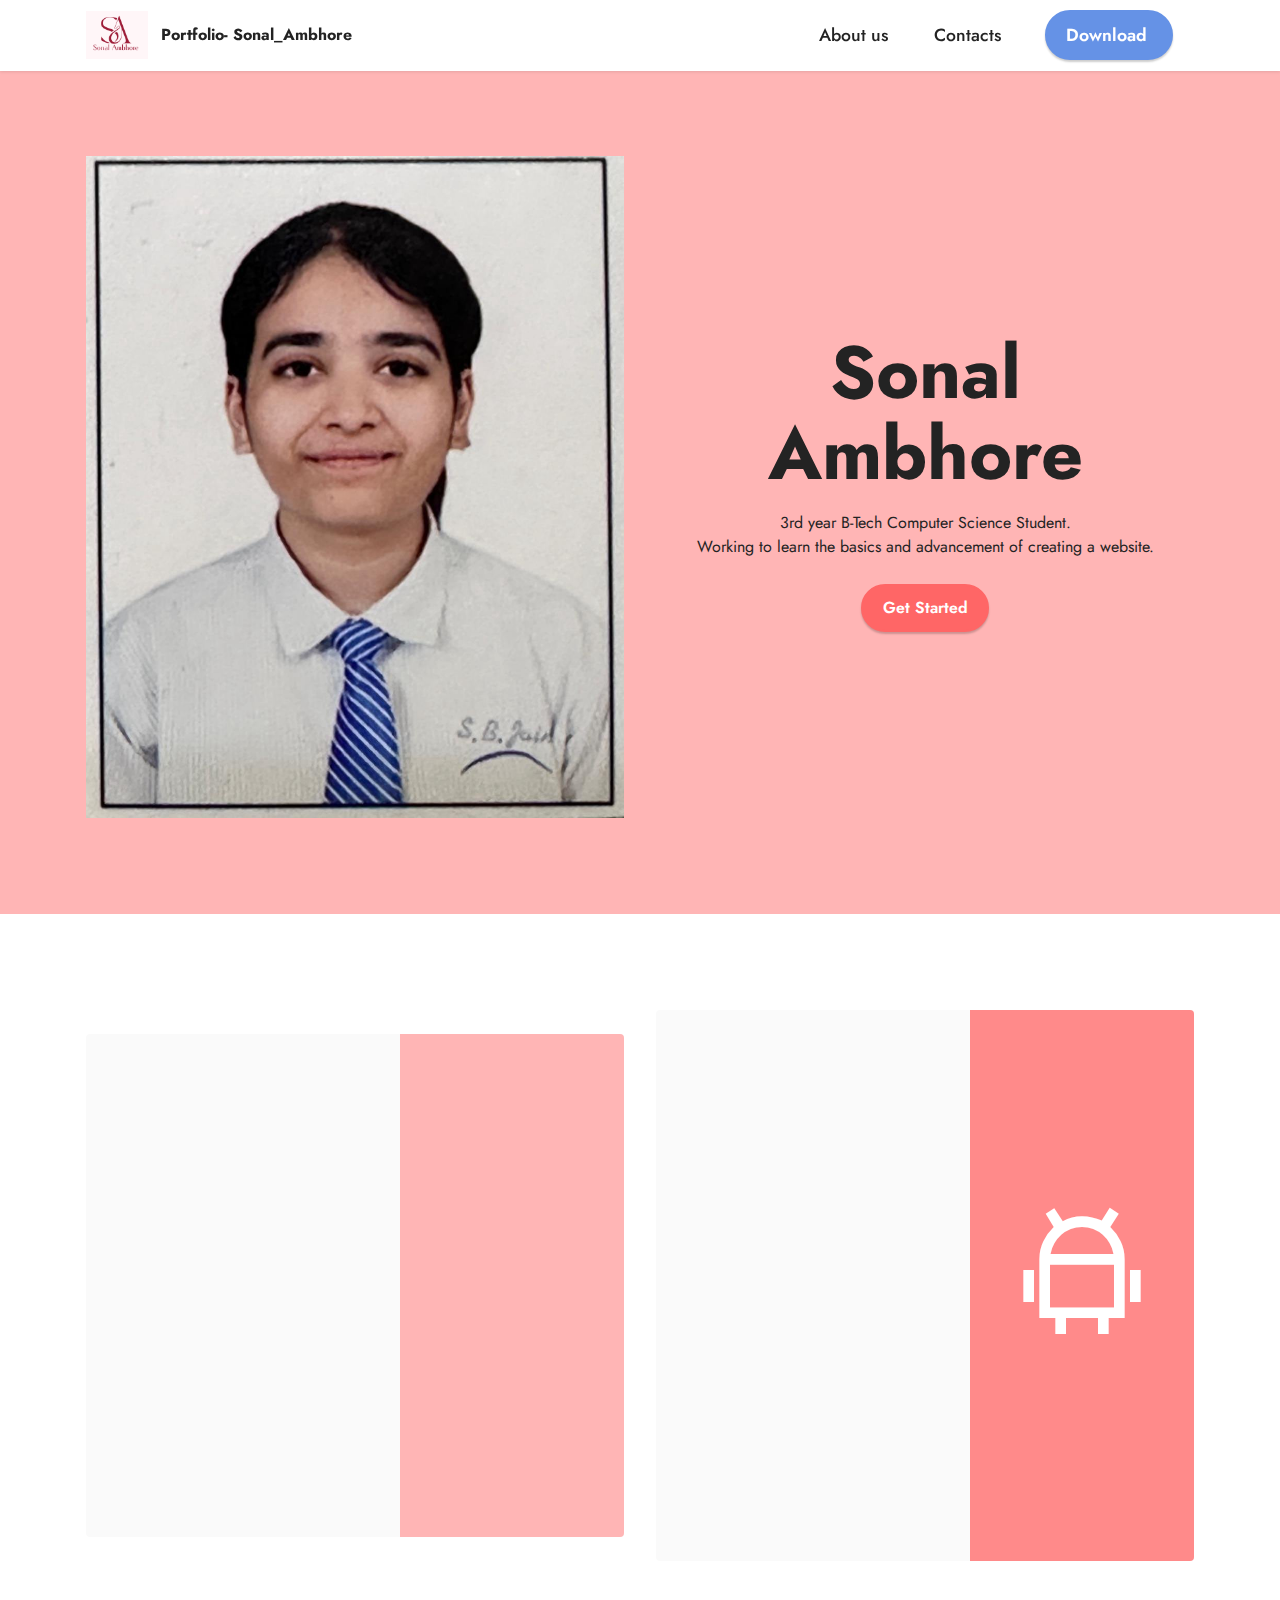
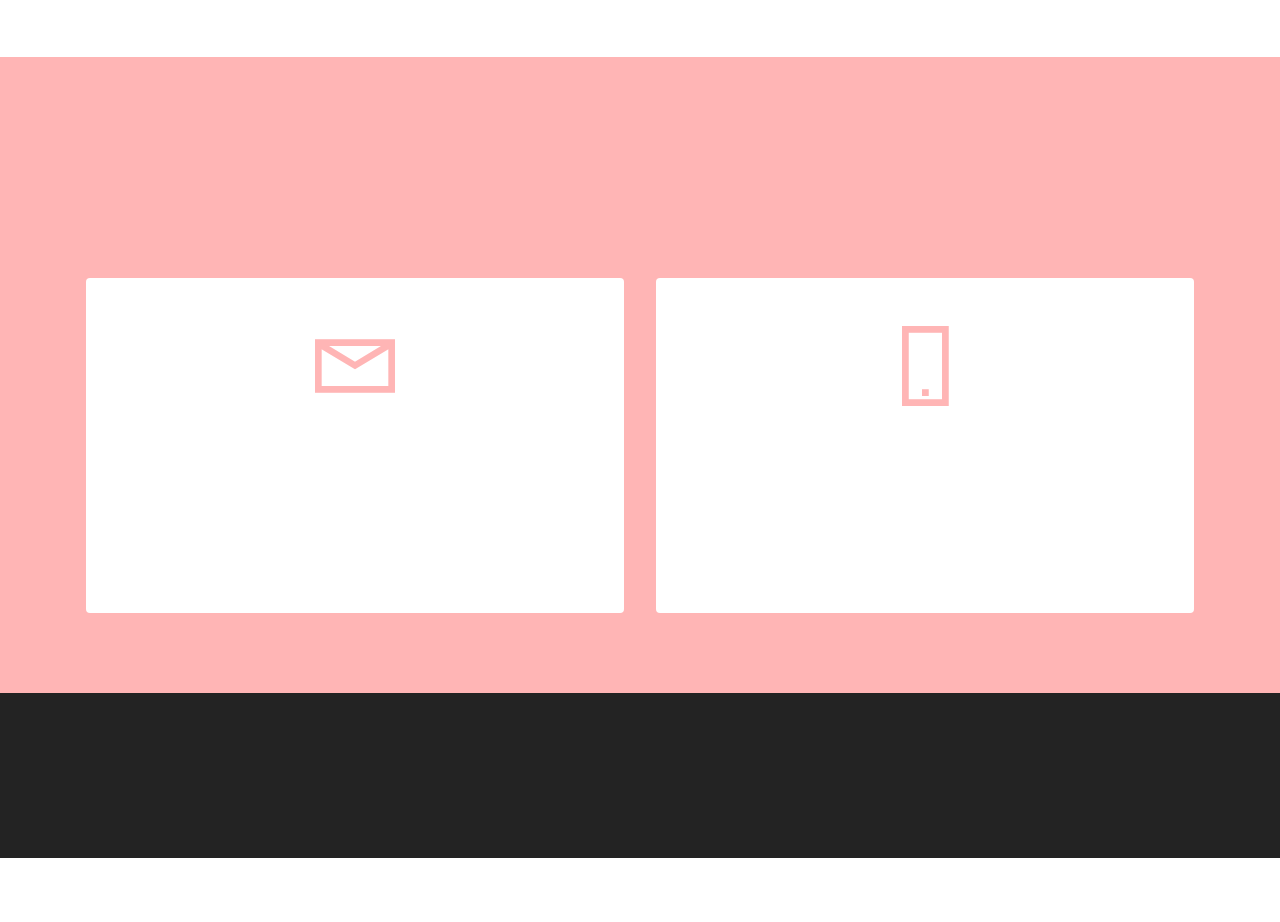
<file: index.html>
<!DOCTYPE html>
<html  >
<head>
  <!-- Site made with Mobirise Website Builder v6.1.12, https://mobirise.com -->
  <meta charset="UTF-8">
  <meta http-equiv="X-UA-Compatible" content="IE=edge">
  <meta name="generator" content="Mobirise v6.1.12, mobirise.com">
  <meta name="viewport" content="width=device-width, initial-scale=1, minimum-scale=1">
  <link rel="shortcut icon" href="assets/images/logo-96x74.png" type="image/x-icon">
  <meta name="description" content="">
  
  
  <title>Home</title>
  <link rel="stylesheet" href="assets/web/assets/mobirise-icons2/mobirise2.css">
  <link rel="stylesheet" href="assets/bootstrap/css/bootstrap.min.css">
  <link rel="stylesheet" href="assets/animatecss/animate.css">
  <link rel="stylesheet" href="assets/dropdown/css/style.css">
  <link rel="stylesheet" href="assets/socicon/css/styles.css">
  <link rel="stylesheet" href="assets/theme/css/style.css">
  <link rel="preload" href="https://fonts.googleapis.com/css?family=Jost:100,200,300,400,500,600,700,800,900,100i,200i,300i,400i,500i,600i,700i,800i,900i&display=swap" as="style" onload="this.onload=null;this.rel='stylesheet'">
  <noscript><link rel="stylesheet" href="https://fonts.googleapis.com/css?family=Jost:100,200,300,400,500,600,700,800,900,100i,200i,300i,400i,500i,600i,700i,800i,900i&display=swap"></noscript>
  <link rel="preload" as="style" href="assets/mobirise/css/mbr-additional.css?v=7KrazE"><link rel="stylesheet" href="assets/mobirise/css/mbr-additional.css?v=7KrazE" type="text/css">

  
  
  
</head>
<body>
  
  <section data-bs-version="5.1" class="menu menu2 cid-v84LHyrx55" once="menu" id="menu2-0">
    
    <nav class="navbar navbar-dropdown navbar-fixed-top navbar-expand-lg">
        <div class="container">
            <div class="navbar-brand">
                <span class="navbar-logo">
                    <a href="https://mobiri.se">
                        <img src="assets/images/logo-96x74.png" alt="Mobirise Website Builder" style="height: 3rem;">
                    </a>
                </span>
                <span class="navbar-caption-wrap"><a class="navbar-caption text-black display-7" href="https://mobiri.se">Portfolio- Sonal_Ambhore</a></span>
            </div>
            <button class="navbar-toggler" type="button" data-toggle="collapse" data-bs-toggle="collapse" data-target="#navbarSupportedContent" data-bs-target="#navbarSupportedContent" aria-controls="navbarNavAltMarkup" aria-expanded="false" aria-label="Toggle navigation">
                <div class="hamburger">
                    <span></span>
                    <span></span>
                    <span></span>
                    <span></span>
                </div>
            </button>
            <div class="collapse navbar-collapse" id="navbarSupportedContent">
                <ul class="navbar-nav nav-dropdown" data-app-modern-menu="true"><li class="nav-item"><a class="nav-link link text-black text-primary display-4" href="index.html#features6-5">
                            About us</a></li>
                    
                    <li class="nav-item"><a class="nav-link link text-black text-primary display-4" href="index.html#contacts1-3">Contacts</a>
                    </li></ul>
                
                <div class="navbar-buttons mbr-section-btn"><a class="btn btn-primary display-4" href="assets/files/Sonal-Ambhore.docx">
                        Download&nbsp;</a></div>
            </div>
        </div>
    </nav>
</section>

<section data-bs-version="5.1" class="header11 cid-v84LMyaeRJ" id="header11-1">

    

    
    

    <div class="container">
        <div class="row justify-content-center">
            <div class="col-12 col-md-6 image-wrapper">
                <img class="w-100" src="assets/images/image0-1040x1280.jpg" alt="Mobirise Website Builder">
            </div>
            <div class="col-12 col-md">
                <div class="text-wrapper text-center">
                    <h1 class="mbr-section-title mbr-fonts-style mb-3 display-1"><strong>Sonal Ambhore</strong></h1>
                    <p class="mbr-text mbr-fonts-style display-7">3rd year B-Tech Computer Science Student.<br>Working to learn the basics and advancement of creating a website.</p>
                    <div class="mbr-section-btn mt-3"><a class="btn btn-secondary display-7" href="https://mobiri.se">Get Started</a></div>
                </div>
            </div>
        </div>
    </div>
</section>

<section data-bs-version="5.1" class="features5 cid-v8Geu6yxQf" id="features6-5">

    

    
    
    <div class="container">
        <div class="row justify-content-center">
            <div class="card col-12 col-lg-6">
                <div class="card-wrapper mbr-flex">
                    <div class="card-box align-left">
                        
                        <h5 class="card-title mbr-fonts-style align-left mb-3 display-5"><strong>About Me</strong></h5>
                        <p class="mbr-text mbr-fonts-style mb-3 display-4">
                            I am a passionate and diligent 3rd-year B.Tech Engineering student in Computer Science with a strong interest in programming and technology. I am a quick learner who enjoys exploring new concepts and improving my technical skills. I actively seek meaningful opportunities that help me grow both personally and professionally.</p>
                        <div class="mbr-section-btn">
                            <a href="https://mobiri.se" class="btn btn-primary display-4">Learn more</a>
                        </div>
                    </div>
                    <div class="img-wrapper img1 align-center">
                        <a href="https://www.flaticon.com/free-icon/flower_14231783?term=pink&page=1&position=25&origin=tag&related_id=14231783"><span class="mbr-iconfont mobi-mbri-setting mobi-mbri"></span></a>
                    </div>
                </div>
            </div>

            <div class="card col-12 col-lg-6">
                <div class="card-wrapper mbr-flex">
                    <div class="card-box align-left">
                        
                        <h5 class="card-title mbr-fonts-style align-left mb-3 display-5"><strong>Coding with Projects</strong></h5>
                        <p class="mbr-text mbr-fonts-style mb-3 display-4">Technical Skills<br>Programming Languages:<br>C, Python, Java<br>Web Technologies:<br>HTML<br><br>I focus on writing clean, efficient, and well-structured code while solving real-world and logical problems. I have also worked on few Blender Projects.</p>
                        <div class="mbr-section-btn">
                            <a href="https://mobiri.se" class="btn btn-primary display-4">Learn more</a>
                        </div>
                    </div>
                    <div class="img-wrapper img2 align-center">
                        <span class="mbr-iconfont mobi-mbri-android mobi-mbri"></span>
                    </div>
                </div>
            </div>
        </div>
    </div>
</section>

<section data-bs-version="5.1" class="contacts1 cid-v84M2wMgxm" id="contacts1-3">

    

    
    
    <div class="container">
        <div class="mbr-section-head">
            <h3 class="mbr-section-title mbr-fonts-style align-center mb-0 display-2">
                <strong>Contacts</strong>
            </h3>
            <h4 class="mbr-section-subtitle mbr-fonts-style align-center mb-0 mt-2 display-5">
                Contacts Subtitle
            </h4>
        </div>
        <div class="row justify-content-center mt-4">
            <div class="card col-12 col-lg-6">
                <div class="card-wrapper">
                    <div class="card-box align-center">
                        <div class="image-wrapper">
                            <span class="mbr-iconfont mobi-mbri-letter mobi-mbri" style="color: rgb(255, 181, 181); fill: rgb(255, 181, 181);"></span>
                        </div>
                        <h4 class="card-title mbr-fonts-style mb-2 display-2">
                            <strong>Email</strong>
                        </h4>
                        <p class="mbr-text mbr-fonts-style mb-2 display-4">
                            We will reply as soon as possible</p>
                        <h5 class="link mbr-fonts-style display-7"><a href="mailto:sonalambhore.cse23@gmail.com?subject=For%20business%20contact" class="text-secondary">Send us an
                                email</a>
                        </h5>
                    </div>
                </div>
            </div>
            <div class="card col-12 col-lg-6">
                <div class="card-wrapper">
                    <div class="card-box align-center">
                        <div class="image-wrapper">
                            <span class="mbr-iconfont mobi-mbri-mobile-2 mobi-mbri" style="color: rgb(255, 181, 181); fill: rgb(255, 181, 181);"></span>
                        </div>
                        <h4 class="card-title mbr-fonts-style align-center mb-2 display-2">
                            <strong>Phone</strong>
                        </h4>
                        <p class="mbr-text mbr-fonts-style mb-2 display-4">
                            Mon - Fri 09:00 - 18:00</p>
                        <h5 class="link mbr-black mbr-fonts-style display-7">
                            <a href="tel:+12345678910" class="text-secondary">Call&nbsp;</a>- 8766494312</h5>
                    </div>
                </div>
            </div>
        </div>
    </div>
</section>

<section data-bs-version="5.1" class="footer3 cid-v84M72Gg95" once="footers" id="footer3-4">

    

    

    <div class="container">
        <div class="media-container-row align-center mbr-white">
            <div class="row row-links">
                <ul class="foot-menu">
                    
                    
                    
                    
                    
                <li class="foot-menu-item mbr-fonts-style display-7">
                        <a class="text-white" href="#" target="_blank">About us</a>
                    </li><li class="foot-menu-item mbr-fonts-style display-7">
                        <a class="text-white" href="#" target="_blank">Services</a>
                    </li><li class="foot-menu-item mbr-fonts-style display-7">
                        <a class="text-white" href="#" target="_blank">Contact Us</a>
                    </li><li class="foot-menu-item mbr-fonts-style display-7">
                        <a class="text-white" href="#" target="_blank">Careers</a>
                    </li><li class="foot-menu-item mbr-fonts-style display-7">
                        <a class="text-white" href="#" target="_blank">Work</a>
                    </li></ul>
            </div>
            <div class="row social-row">
                <div class="social-list align-right pb-2">
                    
                    
                    
                    
                    
                    
                <div class="soc-item">
                        <a href="https://twitter.com/mobirise" target="_blank">
                            <span class="socicon-twitter socicon mbr-iconfont mbr-iconfont-social"></span>
                        </a>
                    </div><div class="soc-item">
                        <a href="https://www.facebook.com/pages/Mobirise/1616226671953247" target="_blank">
                            <span class="socicon-facebook socicon mbr-iconfont mbr-iconfont-social"></span>
                        </a>
                    </div><div class="soc-item">
                        <a href="https://www.youtube.com/c/mobirise" target="_blank">
                            <span class="socicon-youtube socicon mbr-iconfont mbr-iconfont-social"></span>
                        </a>
                    </div><div class="soc-item">
                        <a href="https://instagram.com/mobirise" target="_blank">
                            <span class="socicon-instagram socicon mbr-iconfont mbr-iconfont-social"></span>
                        </a>
                    </div><div class="soc-item">
                        <a href="https://plus.google.com/u/0/+Mobirise" target="_blank">
                            <span class="socicon-googleplus socicon mbr-iconfont mbr-iconfont-social"></span>
                        </a>
                    </div><div class="soc-item">
                        <a href="https://www.behance.net/Mobirise" target="_blank">
                            <span class="socicon-behance socicon mbr-iconfont mbr-iconfont-social"></span>
                        </a>
                    </div></div>
            </div>
            <div class="row row-copirayt">
                <p class="mbr-text mb-0 mbr-fonts-style mbr-white align-center display-7">
                    © Copyright 2025 Mobirise. All Rights Reserved.
                </p>
            </div>
        </div>
    </div>
</section><section class="display-7" style="padding: 0;align-items: center;justify-content: center;flex-wrap: wrap;    align-content: center;display: flex;position: relative;height: 4rem;"><a href="https://mobiri.se/" style="flex: 1 1;height: 4rem;position: absolute;width: 100%;z-index: 1;"><img alt="" style="height: 4rem;" src="[data-uri]"></a><p style="margin: 0;text-align: center;" class="display-7">&#8204;</p><a style="z-index:1" href="https://mobirise.com/builder/ai-website-builder.html">Free AI Website Software</a></section><script src="assets/bootstrap/js/bootstrap.bundle.min.js"></script>  <script src="assets/smoothscroll/smooth-scroll.js"></script>  <script src="assets/ytplayer/index.js"></script>  <script src="assets/dropdown/js/navbar-dropdown.js"></script>  <script src="assets/theme/js/script.js"></script>  
  
  
 <div id="scrollToTop" class="scrollToTop mbr-arrow-up"><a style="text-align: center;"><i class="mbr-arrow-up-icon mbr-arrow-up-icon-cm cm-icon cm-icon-smallarrow-up"></i></a></div>
    <input name="animation" type="hidden">
  </body>
</html>
</file>
<file: assets/web/assets/mobirise-icons2/mobirise2.css>
@font-face {
  font-family: 'Moririse2';
  font-display: swap;
  src:  url('mobirise2.eot?f2bix4');
  src:  url('mobirise2.eot?f2bix4#iefix') format('embedded-opentype'),
    url('mobirise2.woff2?f2bix4') format('woff2'),
    url('mobirise2.woff?f2bix4') format('woff'),
    url('mobirise2.ttf?f2bix4') format('truetype'),
    url('mobirise2.svg?f2bix4#mobirise2') format('svg');
  font-weight: normal;
  font-style: normal;
}

[class^="mobi-"], [class*=" mobi-"] {
  /* use !important to prevent issues with browser extensions that change fonts */
  font-family: 'Moririse2' !important;
  speak: none;
  font-style: normal;
  font-weight: normal;
  font-variant: normal;
  text-transform: none;
  line-height: 1;

  /* Better Font Rendering =========== */
  -webkit-font-smoothing: antialiased;
  -moz-osx-font-smoothing: grayscale;
}

.mobi-mbri-add-submenu:before {
  content: "\e900";
}
.mobi-mbri-alert:before {
  content: "\e901";
}
.mobi-mbri-align-center:before {
  content: "\e902";
}
.mobi-mbri-align-justify:before {
  content: "\e903";
}
.mobi-mbri-align-left:before {
  content: "\e904";
}
.mobi-mbri-align-right:before {
  content: "\e905";
}
.mobi-mbri-android:before {
  content: "\e906";
}
.mobi-mbri-apple:before {
  content: "\e907";
}
.mobi-mbri-arrow-down:before {
  content: "\e908";
}
.mobi-mbri-arrow-next:before {
  content: "\e909";
}
.mobi-mbri-arrow-prev:before {
  content: "\e90a";
}
.mobi-mbri-arrow-up:before {
  content: "\e90b";
}
.mobi-mbri-bold:before {
  content: "\e90c";
}
.mobi-mbri-bookmark:before {
  content: "\e90d";
}
.mobi-mbri-bootstrap:before {
  content: "\e90e";
}
.mobi-mbri-briefcase:before {
  content: "\e90f";
}
.mobi-mbri-browse:before {
  content: "\e910";
}
.mobi-mbri-bulleted-list:before {
  content: "\e911";
}
.mobi-mbri-calendar:before {
  content: "\e912";
}
.mobi-mbri-camera:before {
  content: "\e913";
}
.mobi-mbri-cart-add:before {
  content: "\e914";
}
.mobi-mbri-cart-full:before {
  content: "\e915";
}
.mobi-mbri-cash:before {
  content: "\e916";
}
.mobi-mbri-change-style:before {
  content: "\e917";
}
.mobi-mbri-chat:before {
  content: "\e918";
}
.mobi-mbri-clock:before {
  content: "\e919";
}
.mobi-mbri-close:before {
  content: "\e91a";
}
.mobi-mbri-cloud:before {
  content: "\e91b";
}
.mobi-mbri-code:before {
  content: "\e91c";
}
.mobi-mbri-contact-form:before {
  content: "\e91d";
}
.mobi-mbri-credit-card:before {
  content: "\e91e";
}
.mobi-mbri-cursor-click:before {
  content: "\e91f";
}
.mobi-mbri-cust-feedback:before {
  content: "\e920";
}
.mobi-mbri-database:before {
  content: "\e921";
}
.mobi-mbri-delivery:before {
  content: "\e922";
}
.mobi-mbri-desktop:before {
  content: "\e923";
}
.mobi-mbri-devices:before {
  content: "\e924";
}
.mobi-mbri-down:before {
  content: "\e925";
}
.mobi-mbri-download-2:before {
  content: "\e926";
}
.mobi-mbri-download:before {
  content: "\e927";
}
.mobi-mbri-drag-n-drop-2:before {
  content: "\e928";
}
.mobi-mbri-drag-n-drop:before {
  content: "\e929";
}
.mobi-mbri-edit-2:before {
  content: "\e92a";
}
.mobi-mbri-edit:before {
  content: "\e92b";
}
.mobi-mbri-error:before {
  content: "\e92c";
}
.mobi-mbri-extension:before {
  content: "\e92d";
}
.mobi-mbri-features:before {
  content: "\e92e";
}
.mobi-mbri-file:before {
  content: "\e92f";
}
.mobi-mbri-flag:before {
  content: "\e930";
}
.mobi-mbri-folder:before {
  content: "\e931";
}
.mobi-mbri-gift:before {
  content: "\e932";
}
.mobi-mbri-github:before {
  content: "\e933";
}
.mobi-mbri-globe-2:before {
  content: "\e934";
}
.mobi-mbri-globe:before {
  content: "\e935";
}
.mobi-mbri-growing-chart:before {
  content: "\e936";
}
.mobi-mbri-hearth:before {
  content: "\e937";
}
.mobi-mbri-help:before {
  content: "\e938";
}
.mobi-mbri-home:before {
  content: "\e939";
}
.mobi-mbri-hot-cup:before {
  content: "\e93a";
}
.mobi-mbri-idea:before {
  content: "\e93b";
}
.mobi-mbri-image-gallery:before {
  content: "\e93c";
}
.mobi-mbri-image-slider:before {
  content: "\e93d";
}
.mobi-mbri-info:before {
  content: "\e93e";
}
.mobi-mbri-italic:before {
  content: "\e93f";
}
.mobi-mbri-key:before {
  content: "\e940";
}
.mobi-mbri-laptop:before {
  content: "\e941";
}
.mobi-mbri-layers:before {
  content: "\e942";
}
.mobi-mbri-left-right:before {
  content: "\e943";
}
.mobi-mbri-left:before {
  content: "\e944";
}
.mobi-mbri-letter:before {
  content: "\e945";
}
.mobi-mbri-like:before {
  content: "\e946";
}
.mobi-mbri-link:before {
  content: "\e947";
}
.mobi-mbri-lock:before {
  content: "\e948";
}
.mobi-mbri-login:before {
  content: "\e949";
}
.mobi-mbri-logout:before {
  content: "\e94a";
}
.mobi-mbri-magic-stick:before {
  content: "\e94b";
}
.mobi-mbri-map-pin:before {
  content: "\e94c";
}
.mobi-mbri-menu:before {
  content: "\e94d";
}
.mobi-mbri-mobile-2:before {
  content: "\e94e";
}
.mobi-mbri-mobile-horizontal:before {
  content: "\e94f";
}
.mobi-mbri-mobile:before {
  content: "\e950";
}
.mobi-mbri-mobirise:before {
  content: "\e951";
}
.mobi-mbri-more-horizontal:before {
  content: "\e952";
}
.mobi-mbri-more-vertical:before {
  content: "\e953";
}
.mobi-mbri-music:before {
  content: "\e954";
}
.mobi-mbri-new-file:before {
  content: "\e955";
}
.mobi-mbri-numbered-list:before {
  content: "\e956";
}
.mobi-mbri-opened-folder:before {
  content: "\e957";
}
.mobi-mbri-pages:before {
  content: "\e958";
}
.mobi-mbri-paper-plane:before {
  content: "\e959";
}
.mobi-mbri-paperclip:before {
  content: "\e95a";
}
.mobi-mbri-phone:before {
  content: "\e95b";
}
.mobi-mbri-photo:before {
  content: "\e95c";
}
.mobi-mbri-photos:before {
  content: "\e95d";
}
.mobi-mbri-pin:before {
  content: "\e95e";
}
.mobi-mbri-play:before {
  content: "\e95f";
}
.mobi-mbri-plus:before {
  content: "\e960";
}
.mobi-mbri-preview:before {
  content: "\e961";
}
.mobi-mbri-print:before {
  content: "\e962";
}
.mobi-mbri-protect:before {
  content: "\e963";
}
.mobi-mbri-question:before {
  content: "\e964";
}
.mobi-mbri-quote-left:before {
  content: "\e965";
}
.mobi-mbri-quote-right:before {
  content: "\e966";
}
.mobi-mbri-redo:before {
  content: "\e967";
}
.mobi-mbri-refresh:before {
  content: "\e968";
}
.mobi-mbri-responsive-2:before {
  content: "\e969";
}
.mobi-mbri-responsive:before {
  content: "\e96a";
}
.mobi-mbri-right:before {
  content: "\e96b";
}
.mobi-mbri-rocket:before {
  content: "\e96c";
}
.mobi-mbri-sad-face:before {
  content: "\e96d";
}
.mobi-mbri-sale:before {
  content: "\e96e";
}
.mobi-mbri-save:before {
  content: "\e96f";
}
.mobi-mbri-search:before {
  content: "\e970";
}
.mobi-mbri-setting-2:before {
  content: "\e971";
}
.mobi-mbri-setting-3:before {
  content: "\e972";
}
.mobi-mbri-setting:before {
  content: "\e973";
}
.mobi-mbri-share:before {
  content: "\e974";
}
.mobi-mbri-shopping-bag:before {
  content: "\e975";
}
.mobi-mbri-shopping-basket:before {
  content: "\e976";
}
.mobi-mbri-shopping-cart:before {
  content: "\e977";
}
.mobi-mbri-sites:before {
  content: "\e978";
}
.mobi-mbri-smile-face:before {
  content: "\e979";
}
.mobi-mbri-speed:before {
  content: "\e97a";
}
.mobi-mbri-star:before {
  content: "\e97b";
}
.mobi-mbri-success:before {
  content: "\e97c";
}
.mobi-mbri-sun:before {
  content: "\e97d";
}
.mobi-mbri-sun2:before {
  content: "\e97e";
}
.mobi-mbri-tablet-vertical:before {
  content: "\e97f";
}
.mobi-mbri-tablet:before {
  content: "\e980";
}
.mobi-mbri-target:before {
  content: "\e981";
}
.mobi-mbri-timer:before {
  content: "\e982";
}
.mobi-mbri-to-ftp:before {
  content: "\e983";
}
.mobi-mbri-to-local-drive:before {
  content: "\e984";
}
.mobi-mbri-touch-swipe:before {
  content: "\e985";
}
.mobi-mbri-touch:before {
  content: "\e986";
}
.mobi-mbri-trash:before {
  content: "\e987";
}
.mobi-mbri-underline:before {
  content: "\e988";
}
.mobi-mbri-undo:before {
  content: "\e989";
}
.mobi-mbri-unlink:before {
  content: "\e98a";
}
.mobi-mbri-unlock:before {
  content: "\e98b";
}
.mobi-mbri-up-down:before {
  content: "\e98c";
}
.mobi-mbri-up:before {
  content: "\e98d";
}
.mobi-mbri-update:before {
  content: "\e98e";
}
.mobi-mbri-upload-2:before {
  content: "\e98f";
}
.mobi-mbri-upload:before {
  content: "\e990";
}
.mobi-mbri-user-2:before {
  content: "\e991";
}
.mobi-mbri-user:before {
  content: "\e992";
}
.mobi-mbri-users:before {
  content: "\e993";
}
.mobi-mbri-video-play:before {
  content: "\e994";
}
.mobi-mbri-video:before {
  content: "\e995";
}
.mobi-mbri-watch:before {
  content: "\e996";
}
.mobi-mbri-website-theme-2:before {
  content: "\e997";
}
.mobi-mbri-website-theme:before {
  content: "\e998";
}
.mobi-mbri-wifi:before {
  content: "\e999";
}
.mobi-mbri-windows:before {
  content: "\e99a";
}
.mobi-mbri-zoom-in:before {
  content: "\e99b";
}
.mobi-mbri-zoom-out:before {
  content: "\e99c";
}
</file>
<file: assets/dropdown/css/style.css>
.navbar-dropdown {
  left: 0;
  padding: 0;
  position: absolute;
  right: 0;
  top: 0;
  transition: all 0.45s ease;
  z-index: 1030;
  background: #282828; }
  .navbar-dropdown .navbar-logo {
    margin-right: 0.8rem;
    transition: margin 0.3s ease-in-out;
    vertical-align: middle; }
    .navbar-dropdown .navbar-logo img {
      height: 3.125rem;
      transition: all 0.3s ease-in-out; }
    .navbar-dropdown .navbar-logo.mbr-iconfont {
      font-size: 3.125rem;
      line-height: 3.125rem; }
  .navbar-dropdown .navbar-caption {
    font-weight: 700;
    white-space: normal;
    vertical-align: -4px;
    line-height: 3.125rem !important; }
    .navbar-dropdown .navbar-caption, .navbar-dropdown .navbar-caption:hover {
      color: inherit;
      text-decoration: none; }
  .navbar-dropdown .mbr-iconfont + .navbar-caption {
    vertical-align: -1px; }
  .navbar-dropdown.navbar-fixed-top {
    position: fixed; }
  .navbar-dropdown .navbar-brand span {
    vertical-align: -4px; }
  .navbar-dropdown.bg-color.transparent {
    background: none; }
  .navbar-dropdown.navbar-short .navbar-brand {
    padding: 0.625rem 0; }
    .navbar-dropdown.navbar-short .navbar-brand span {
      vertical-align: -1px; }
  .navbar-dropdown.navbar-short .navbar-caption {
    line-height: 2.375rem !important;
    vertical-align: -2px; }
  .navbar-dropdown.navbar-short .navbar-logo {
    margin-right: 0.5rem; }
    .navbar-dropdown.navbar-short .navbar-logo img {
      height: 2.375rem; }
    .navbar-dropdown.navbar-short .navbar-logo.mbr-iconfont {
      font-size: 2.375rem;
      line-height: 2.375rem; }
  .navbar-dropdown.navbar-short .mbr-table-cell {
    height: 3.625rem; }
  .navbar-dropdown .navbar-close {
    left: 0.6875rem;
    position: fixed;
    top: 0.75rem;
    z-index: 1000; }
  .navbar-dropdown .hamburger-icon {
    content: "";
    display: inline-block;
    vertical-align: middle;
    width: 16px;
    -webkit-box-shadow: 0 -6px 0 1px #282828,0 0 0 1px #282828,0 6px 0 1px #282828;
    -moz-box-shadow: 0 -6px 0 1px #282828,0 0 0 1px #282828,0 6px 0 1px #282828;
    box-shadow: 0 -6px 0 1px #282828,0 0 0 1px #282828,0 6px 0 1px #282828; }

.dropdown-menu .dropdown-toggle[data-toggle="dropdown-submenu"]::after {
  border-bottom: 0.35em solid transparent;
  border-left: 0.35em solid;
  border-right: 0;
  border-top: 0.35em solid transparent;
  margin-left: 0.3rem; }

.dropdown-menu .dropdown-item:focus {
  outline: 0; }

.nav-dropdown {
  font-size: 0.75rem;
  font-weight: 500;
  height: auto !important; }
  .nav-dropdown .nav-btn {
    padding-left: 1rem; }
  .nav-dropdown .link {
    margin: .667em 1.667em;
    font-weight: 500;
    padding: 0;
    transition: color .2s ease-in-out; }
    .nav-dropdown .link.dropdown-toggle {
      margin-right: 2.583em; }
      .nav-dropdown .link.dropdown-toggle::after {
        margin-left: .25rem;
        border-top: 0.35em solid;
        border-right: 0.35em solid transparent;
        border-left: 0.35em solid transparent;
        border-bottom: 0; }
      .nav-dropdown .link.dropdown-toggle[aria-expanded="true"] {
        margin: 0;
        padding: 0.667em 3.263em  0.667em 1.667em; }
  .nav-dropdown .link::after,
  .nav-dropdown .dropdown-item::after {
    color: inherit; }
  .nav-dropdown .btn {
    font-size: 0.75rem;
    font-weight: 700;
    letter-spacing: 0;
    margin-bottom: 0;
    padding-left: 1.25rem;
    padding-right: 1.25rem; }
  .nav-dropdown .dropdown-menu {
    border-radius: 0;
    border: 0;
    left: 0;
    margin: 0;
    padding-bottom: 1.25rem;
    padding-top: 1.25rem;
    position: relative; }
  .nav-dropdown .dropdown-submenu {
    margin-left: 0.125rem;
    top: 0; }
  .nav-dropdown .dropdown-item {
    font-weight: 500;
    line-height: 2;
    padding: 0.3846em 4.615em 0.3846em 1.5385em;
    position: relative;
    transition: color .2s ease-in-out, background-color .2s ease-in-out; }
    .nav-dropdown .dropdown-item::after {
      margin-top: -0.3077em;
      position: absolute;
      right: 1.1538em;
      top: 50%; }
    .nav-dropdown .dropdown-item:focus, .nav-dropdown .dropdown-item:hover {
      background: none; }

@media (max-width: 767px) {
  .nav-dropdown.navbar-toggleable-sm {
    bottom: 0;
    display: none;
    left: 0;
    overflow-x: hidden;
    position: fixed;
    top: 0;
    transform: translateX(-100%);
    -ms-transform: translateX(-100%);
    -webkit-transform: translateX(-100%);
    width: 18.75rem;
    z-index: 999; } }
.nav-dropdown.navbar-toggleable-xl {
  bottom: 0;
  display: none;
  left: 0;
  overflow-x: hidden;
  position: fixed;
  top: 0;
  transform: translateX(-100%);
  -ms-transform: translateX(-100%);
  -webkit-transform: translateX(-100%);
  width: 18.75rem;
  z-index: 999; }

.nav-dropdown-sm {
  display: block !important;
  overflow-x: hidden;
  overflow: auto;
  padding-top: 3.875rem; }
  .nav-dropdown-sm::after {
    content: "";
    display: block;
    height: 3rem;
    width: 100%; }
  .nav-dropdown-sm.collapse.in ~ .navbar-close {
    display: block !important; }
  .nav-dropdown-sm.collapsing, .nav-dropdown-sm.collapse.in {
    transform: translateX(0);
    -ms-transform: translateX(0);
    -webkit-transform: translateX(0);
    transition: all 0.25s ease-out;
    -webkit-transition: all 0.25s ease-out;
    background: #282828; }
  .nav-dropdown-sm.collapsing[aria-expanded="false"] {
    transform: translateX(-100%);
    -ms-transform: translateX(-100%);
    -webkit-transform: translateX(-100%); }
  .nav-dropdown-sm .nav-item {
    display: block;
    margin-left: 0 !important;
    padding-left: 0; }
  .nav-dropdown-sm .link,
  .nav-dropdown-sm .dropdown-item {
    border-top: 1px dotted rgba(255, 255, 255, 0.1);
    font-size: 0.8125rem;
    line-height: 1.6;
    margin: 0 !important;
    padding: 0.875rem 2.4rem 0.875rem 1.5625rem !important;
    position: relative;
    white-space: normal; }
    .nav-dropdown-sm .link:focus, .nav-dropdown-sm .link:hover,
    .nav-dropdown-sm .dropdown-item:focus,
    .nav-dropdown-sm .dropdown-item:hover {
      background: rgba(0, 0, 0, 0.2) !important;
      color: #c0a375; }
  .nav-dropdown-sm .nav-btn {
    position: relative;
    padding: 1.5625rem 1.5625rem 0 1.5625rem; }
    .nav-dropdown-sm .nav-btn::before {
      border-top: 1px dotted rgba(255, 255, 255, 0.1);
      content: "";
      left: 0;
      position: absolute;
      top: 0;
      width: 100%; }
    .nav-dropdown-sm .nav-btn + .nav-btn {
      padding-top: 0.625rem; }
      .nav-dropdown-sm .nav-btn + .nav-btn::before {
        display: none; }
  .nav-dropdown-sm .btn {
    padding: 0.625rem 0; }
  .nav-dropdown-sm .dropdown-toggle[data-toggle="dropdown-submenu"]::after {
    margin-left: .25rem;
    border-top: 0.35em solid;
    border-right: 0.35em solid transparent;
    border-left: 0.35em solid transparent;
    border-bottom: 0; }
  .nav-dropdown-sm .dropdown-toggle[data-toggle="dropdown-submenu"][aria-expanded="true"]::after {
    border-top: 0;
    border-right: 0.35em solid transparent;
    border-left: 0.35em solid transparent;
    border-bottom: 0.35em solid; }
  .nav-dropdown-sm .dropdown-menu {
    margin: 0;
    padding: 0;
    position: relative;
    top: 0;
    left: 0;
    width: 100%;
    border: 0;
    float: none;
    border-radius: 0;
    background: none; }
  .nav-dropdown-sm .dropdown-submenu {
    left: 100%;
    margin-left: 0.125rem;
    margin-top: -1.25rem;
    top: 0; }

.navbar-toggleable-sm .nav-dropdown .dropdown-menu {
  position: absolute; }

.navbar-toggleable-sm .nav-dropdown .dropdown-submenu {
  left: 100%;
  margin-left: 0.125rem;
  margin-top: -1.25rem;
  top: 0; }

.navbar-toggleable-sm.opened .nav-dropdown .dropdown-menu {
  position: relative; }

.navbar-toggleable-sm.opened .nav-dropdown .dropdown-submenu {
  left: 0;
  margin-left: 00rem;
  margin-top: 0rem;
  top: 0; }

.is-builder .nav-dropdown.collapsing {
  transition: none !important; }
</file>
<file: assets/socicon/css/styles.css>
@charset "UTF-8";

@font-face {
  font-family: 'Socicon';
  src:  url('../fonts/socicon.eot');
  src:  url('../fonts/socicon.eot?#iefix') format('embedded-opentype'),
    url('../fonts/socicon.woff2') format('woff2'),
    url('../fonts/socicon.ttf') format('truetype'),
    url('../fonts/socicon.woff') format('woff'),
    url('../fonts/socicon.svg#socicon') format('svg');
  font-weight: normal;
  font-style: normal;
  font-display: swap;
}

[data-icon]:before {
  font-family: "socicon" !important;
  content: attr(data-icon);
  font-style: normal !important;
  font-weight: normal !important;
  font-variant: normal !important;
  text-transform: none !important;
  speak: none;
  line-height: 1;
  -webkit-font-smoothing: antialiased;
  -moz-osx-font-smoothing: grayscale;
}

[class^="socicon-"], [class*=" socicon-"] {
  /* use !important to prevent issues with browser extensions that change fonts */
  font-family: 'Socicon' !important;
  speak: none;
  font-style: normal;
  font-weight: normal;
  font-variant: normal;
  text-transform: none;
  line-height: 1;

  /* Better Font Rendering =========== */
  -webkit-font-smoothing: antialiased;
  -moz-osx-font-smoothing: grayscale;
}

.socicon-500px:before {
  content: "\e000";
}
.socicon-8tracks:before {
  content: "\e001";
}
.socicon-airbnb:before {
  content: "\e002";
}
.socicon-alliance:before {
  content: "\e003";
}
.socicon-amazon:before {
  content: "\e004";
}
.socicon-amplement:before {
  content: "\e005";
}
.socicon-android:before {
  content: "\e006";
}
.socicon-angellist:before {
  content: "\e007";
}
.socicon-apple:before {
  content: "\e008";
}
.socicon-appnet:before {
  content: "\e009";
}
.socicon-baidu:before {
  content: "\e00a";
}
.socicon-bandcamp:before {
  content: "\e00b";
}
.socicon-battlenet:before {
  content: "\e00c";
}
.socicon-mixer:before {
  content: "\e00d";
}
.socicon-bebee:before {
  content: "\e00e";
}
.socicon-bebo:before {
  content: "\e00f";
}
.socicon-behance:before {
  content: "\e010";
}
.socicon-blizzard:before {
  content: "\e011";
}
.socicon-blogger:before {
  content: "\e012";
}
.socicon-buffer:before {
  content: "\e013";
}
.socicon-chrome:before {
  content: "\e014";
}
.socicon-coderwall:before {
  content: "\e015";
}
.socicon-curse:before {
  content: "\e016";
}
.socicon-dailymotion:before {
  content: "\e017";
}
.socicon-deezer:before {
  content: "\e018";
}
.socicon-delicious:before {
  content: "\e019";
}
.socicon-deviantart:before {
  content: "\e01a";
}
.socicon-diablo:before {
  content: "\e01b";
}
.socicon-digg:before {
  content: "\e01c";
}
.socicon-discord:before {
  content: "\e01d";
}
.socicon-disqus:before {
  content: "\e01e";
}
.socicon-douban:before {
  content: "\e01f";
}
.socicon-draugiem:before {
  content: "\e020";
}
.socicon-dribbble:before {
  content: "\e021";
}
.socicon-drupal:before {
  content: "\e022";
}
.socicon-ebay:before {
  content: "\e023";
}
.socicon-ello:before {
  content: "\e024";
}
.socicon-endomodo:before {
  content: "\e025";
}
.socicon-envato:before {
  content: "\e026";
}
.socicon-etsy:before {
  content: "\e027";
}
.socicon-facebook:before {
  content: "\e028";
}
.socicon-feedburner:before {
  content: "\e029";
}
.socicon-filmweb:before {
  content: "\e02a";
}
.socicon-firefox:before {
  content: "\e02b";
}
.socicon-flattr:before {
  content: "\e02c";
}
.socicon-flickr:before {
  content: "\e02d";
}
.socicon-formulr:before {
  content: "\e02e";
}
.socicon-forrst:before {
  content: "\e02f";
}
.socicon-foursquare:before {
  content: "\e030";
}
.socicon-friendfeed:before {
  content: "\e031";
}
.socicon-github:before {
  content: "\e032";
}
.socicon-goodreads:before {
  content: "\e033";
}
.socicon-google:before {
  content: "\e034";
}
.socicon-googlescholar:before {
  content: "\e035";
}
.socicon-googlegroups:before {
  content: "\e036";
}
.socicon-googlephotos:before {
  content: "\e037";
}
.socicon-googleplus:before {
  content: "\e038";
}
.socicon-grooveshark:before {
  content: "\e039";
}
.socicon-hackerrank:before {
  content: "\e03a";
}
.socicon-hearthstone:before {
  content: "\e03b";
}
.socicon-hellocoton:before {
  content: "\e03c";
}
.socicon-heroes:before {
  content: "\e03d";
}
.socicon-smashcast:before {
  content: "\e03e";
}
.socicon-horde:before {
  content: "\e03f";
}
.socicon-houzz:before {
  content: "\e040";
}
.socicon-icq:before {
  content: "\e041";
}
.socicon-identica:before {
  content: "\e042";
}
.socicon-imdb:before {
  content: "\e043";
}
.socicon-instagram:before {
  content: "\e044";
}
.socicon-issuu:before {
  content: "\e045";
}
.socicon-istock:before {
  content: "\e046";
}
.socicon-itunes:before {
  content: "\e047";
}
.socicon-keybase:before {
  content: "\e048";
}
.socicon-lanyrd:before {
  content: "\e049";
}
.socicon-lastfm:before {
  content: "\e04a";
}
.socicon-line:before {
  content: "\e04b";
}
.socicon-linkedin:before {
  content: "\e04c";
}
.socicon-livejournal:before {
  content: "\e04d";
}
.socicon-lyft:before {
  content: "\e04e";
}
.socicon-macos:before {
  content: "\e04f";
}
.socicon-mail:before {
  content: "\e050";
}
.socicon-medium:before {
  content: "\e051";
}
.socicon-meetup:before {
  content: "\e052";
}
.socicon-mixcloud:before {
  content: "\e053";
}
.socicon-modelmayhem:before {
  content: "\e054";
}
.socicon-mumble:before {
  content: "\e055";
}
.socicon-myspace:before {
  content: "\e056";
}
.socicon-newsvine:before {
  content: "\e057";
}
.socicon-nintendo:before {
  content: "\e058";
}
.socicon-npm:before {
  content: "\e059";
}
.socicon-odnoklassniki:before {
  content: "\e05a";
}
.socicon-openid:before {
  content: "\e05b";
}
.socicon-opera:before {
  content: "\e05c";
}
.socicon-outlook:before {
  content: "\e05d";
}
.socicon-overwatch:before {
  content: "\e05e";
}
.socicon-patreon:before {
  content: "\e05f";
}
.socicon-paypal:before {
  content: "\e060";
}
.socicon-periscope:before {
  content: "\e061";
}
.socicon-persona:before {
  content: "\e062";
}
.socicon-pinterest:before {
  content: "\e063";
}
.socicon-play:before {
  content: "\e064";
}
.socicon-player:before {
  content: "\e065";
}
.socicon-playstation:before {
  content: "\e066";
}
.socicon-pocket:before {
  content: "\e067";
}
.socicon-qq:before {
  content: "\e068";
}
.socicon-quora:before {
  content: "\e069";
}
.socicon-raidcall:before {
  content: "\e06a";
}
.socicon-ravelry:before {
  content: "\e06b";
}
.socicon-reddit:before {
  content: "\e06c";
}
.socicon-renren:before {
  content: "\e06d";
}
.socicon-researchgate:before {
  content: "\e06e";
}
.socicon-residentadvisor:before {
  content: "\e06f";
}
.socicon-reverbnation:before {
  content: "\e070";
}
.socicon-rss:before {
  content: "\e071";
}
.socicon-sharethis:before {
  content: "\e072";
}
.socicon-skype:before {
  content: "\e073";
}
.socicon-slideshare:before {
  content: "\e074";
}
.socicon-smugmug:before {
  content: "\e075";
}
.socicon-snapchat:before {
  content: "\e076";
}
.socicon-songkick:before {
  content: "\e077";
}
.socicon-soundcloud:before {
  content: "\e078";
}
.socicon-spotify:before {
  content: "\e079";
}
.socicon-stackexchange:before {
  content: "\e07a";
}
.socicon-stackoverflow:before {
  content: "\e07b";
}
.socicon-starcraft:before {
  content: "\e07c";
}
.socicon-stayfriends:before {
  content: "\e07d";
}
.socicon-steam:before {
  content: "\e07e";
}
.socicon-storehouse:before {
  content: "\e07f";
}
.socicon-strava:before {
  content: "\e080";
}
.socicon-streamjar:before {
  content: "\e081";
}
.socicon-stumbleupon:before {
  content: "\e082";
}
.socicon-swarm:before {
  content: "\e083";
}
.socicon-teamspeak:before {
  content: "\e084";
}
.socicon-teamviewer:before {
  content: "\e085";
}
.socicon-technorati:before {
  content: "\e086";
}
.socicon-telegram:before {
  content: "\e087";
}
.socicon-tripadvisor:before {
  content: "\e088";
}
.socicon-tripit:before {
  content: "\e089";
}
.socicon-triplej:before {
  content: "\e08a";
}
.socicon-tumblr:before {
  content: "\e08b";
}
.socicon-twitch:before {
  content: "\e08c";
}
.socicon-twitter:before {
  content: "\e08d";
}
.socicon-uber:before {
  content: "\e08e";
}
.socicon-ventrilo:before {
  content: "\e08f";
}
.socicon-viadeo:before {
  content: "\e090";
}
.socicon-viber:before {
  content: "\e091";
}
.socicon-viewbug:before {
  content: "\e092";
}
.socicon-vimeo:before {
  content: "\e093";
}
.socicon-vine:before {
  content: "\e094";
}
.socicon-vkontakte:before {
  content: "\e095";
}
.socicon-warcraft:before {
  content: "\e096";
}
.socicon-wechat:before {
  content: "\e097";
}
.socicon-weibo:before {
  content: "\e098";
}
.socicon-whatsapp:before {
  content: "\e099";
}
.socicon-wikipedia:before {
  content: "\e09a";
}
.socicon-windows:before {
  content: "\e09b";
}
.socicon-wordpress:before {
  content: "\e09c";
}
.socicon-wykop:before {
  content: "\e09d";
}
.socicon-xbox:before {
  content: "\e09e";
}
.socicon-xing:before {
  content: "\e09f";
}
.socicon-yahoo:before {
  content: "\e0a0";
}
.socicon-yammer:before {
  content: "\e0a1";
}
.socicon-yandex:before {
  content: "\e0a2";
}
.socicon-yelp:before {
  content: "\e0a3";
}
.socicon-younow:before {
  content: "\e0a4";
}
.socicon-youtube:before {
  content: "\e0a5";
}
.socicon-zapier:before {
  content: "\e0a6";
}
.socicon-zerply:before {
  content: "\e0a7";
}
.socicon-zomato:before {
  content: "\e0a8";
}
.socicon-zynga:before {
  content: "\e0a9";
}
.socicon-bluesky:before {
  content: "\e0aa";
}
.socicon-threads:before {
  content: "\e0ab";
}
.socicon-spreadshirt:before {
  content: "\e901";
}
.socicon-gamejolt:before {
  content: "\e902";
}
.socicon-trello:before {
  content: "\e903";
}
.socicon-tunein:before {
  content: "\e904";
}
.socicon-bloglovin:before {
  content: "\e905";
}
.socicon-gamewisp:before {
  content: "\e906";
}
.socicon-messenger:before {
  content: "\e907";
}
.socicon-pandora:before {
  content: "\e908";
}
.socicon-augment:before {
  content: "\e909";
}
.socicon-bitbucket:before {
  content: "\e90a";
}
.socicon-fyuse:before {
  content: "\e90b";
}
.socicon-yt-gaming:before {
  content: "\e90c";
}
.socicon-sketchfab:before {
  content: "\e90d";
}
.socicon-mobcrush:before {
  content: "\e90e";
}
.socicon-microsoft:before {
  content: "\e90f";
}
.socicon-realtor:before {
  content: "\e910";
}
.socicon-tidal:before {
  content: "\e911";
}
.socicon-qobuz:before {
  content: "\e912";
}
.socicon-natgeo:before {
  content: "\e913";
}
.socicon-mastodon:before {
  content: "\e914";
}
.socicon-unsplash:before {
  content: "\e915";
}
.socicon-homeadvisor:before {
  content: "\e916";
}
.socicon-angieslist:before {
  content: "\e917";
}
.socicon-codepen:before {
  content: "\e918";
}
.socicon-slack:before {
  content: "\e919";
}
.socicon-openaigym:before {
  content: "\e91a";
}
.socicon-logmein:before {
  content: "\e91b";
}
.socicon-fiverr:before {
  content: "\e91c";
}
.socicon-gotomeeting:before {
  content: "\e91d";
}
.socicon-aliexpress:before {
  content: "\e91e";
}
.socicon-guru:before {
  content: "\e91f";
}
.socicon-appstore:before {
  content: "\e920";
}
.socicon-homes:before {
  content: "\e921";
}
.socicon-zoom:before {
  content: "\e922";
}
.socicon-alibaba:before {
  content: "\e923";
}
.socicon-craigslist:before {
  content: "\e924";
}
.socicon-wix:before {
  content: "\e925";
}
.socicon-redfin:before {
  content: "\e926";
}
.socicon-googlecalendar:before {
  content: "\e927";
}
.socicon-shopify:before {
  content: "\e928";
}
.socicon-freelancer:before {
  content: "\e929";
}
.socicon-seedrs:before {
  content: "\e92a";
}
.socicon-bing:before {
  content: "\e92b";
}
.socicon-doodle:before {
  content: "\e92c";
}
.socicon-bonanza:before {
  content: "\e92d";
}
.socicon-squarespace:before {
  content: "\e92e";
}
.socicon-toptal:before {
  content: "\e92f";
}
.socicon-gust:before {
  content: "\e930";
}
.socicon-ask:before {
  content: "\e931";
}
.socicon-trulia:before {
  content: "\e932";
}
.socicon-loomly:before {
  content: "\e933";
}
.socicon-ghost:before {
  content: "\e934";
}
.socicon-upwork:before {
  content: "\e935";
}
.socicon-fundable:before {
  content: "\e936";
}
.socicon-booking:before {
  content: "\e937";
}
.socicon-googlemaps:before {
  content: "\e938";
}
.socicon-zillow:before {
  content: "\e939";
}
.socicon-niconico:before {
  content: "\e93a";
}
.socicon-toneden:before {
  content: "\e93b";
}
.socicon-crunchbase:before {
  content: "\e93c";
}
.socicon-homefy:before {
  content: "\e93d";
}
.socicon-calendly:before {
  content: "\e93e";
}
.socicon-livemaster:before {
  content: "\e93f";
}
.socicon-udemy:before {
  content: "\e940";
}
.socicon-codered:before {
  content: "\e941";
}
.socicon-origin:before {
  content: "\e942";
}
.socicon-nextdoor:before {
  content: "\e943";
}
.socicon-portfolio:before {
  content: "\e944";
}
.socicon-instructables:before {
  content: "\e945";
}
.socicon-gitlab:before {
  content: "\e946";
}
.socicon-hackernews:before {
  content: "\e947";
}
.socicon-smashwords:before {
  content: "\e948";
}
.socicon-kobo:before {
  content: "\e949";
}
.socicon-bookbub:before {
  content: "\e94a";
}
.socicon-mailru:before {
  content: "\e94b";
}
.socicon-moddb:before {
  content: "\e94c";
}
.socicon-indiedb:before {
  content: "\e94d";
}
.socicon-traxsource:before {
  content: "\e94e";
}
.socicon-gamefor:before {
  content: "\e94f";
}
.socicon-pixiv:before {
  content: "\e950";
}
.socicon-myanimelist:before {
  content: "\e951";
}
.socicon-blackberry:before {
  content: "\e952";
}
.socicon-wickr:before {
  content: "\e953";
}
.socicon-spip:before {
  content: "\e954";
}
.socicon-napster:before {
  content: "\e955";
}
.socicon-beatport:before {
  content: "\e956";
}
.socicon-hackerone:before {
  content: "\e957";
}
.socicon-internet:before {
  content: "\e958";
}
.socicon-ubuntu:before {
  content: "\e959";
}
.socicon-artstation:before {
  content: "\e95a";
}
.socicon-invision:before {
  content: "\e95b";
}
.socicon-torial:before {
  content: "\e95c";
}
.socicon-collectorz:before {
  content: "\e95d";
}
.socicon-seenthis:before {
  content: "\e95e";
}
.socicon-googleplaymusic:before {
  content: "\e95f";
}
.socicon-debian:before {
  content: "\e960";
}
.socicon-filmfreeway:before {
  content: "\e961";
}
.socicon-gnome:before {
  content: "\e962";
}
.socicon-itchio:before {
  content: "\e963";
}
.socicon-jamendo:before {
  content: "\e964";
}
.socicon-mix:before {
  content: "\e965";
}
.socicon-sharepoint:before {
  content: "\e966";
}
.socicon-tinder:before {
  content: "\e967";
}
.socicon-windguru:before {
  content: "\e968";
}
.socicon-cdbaby:before {
  content: "\e969";
}
.socicon-elementaryos:before {
  content: "\e96a";
}
.socicon-stage32:before {
  content: "\e96b";
}
.socicon-tiktok:before {
  content: "\e96c";
}
.socicon-gitter:before {
  content: "\e96d";
}
.socicon-letterboxd:before {
  content: "\e96e";
}
.socicon-threema:before {
  content: "\e96f";
}
.socicon-splice:before {
  content: "\e970";
}
.socicon-metapop:before {
  content: "\e971";
}
.socicon-naver:before {
  content: "\e972";
}
.socicon-remote:before {
  content: "\e973";
}
.socicon-flipboard:before {
  content: "\e974";
}
.socicon-googlehangouts:before {
  content: "\e975";
}
.socicon-dlive:before {
  content: "\e976";
}
.socicon-vsco:before {
  content: "\e977";
}
.socicon-stitcher:before {
  content: "\e978";
}
.socicon-avvo:before {
  content: "\e979";
}
.socicon-redbubble:before {
  content: "\e97a";
}
.socicon-society6:before {
  content: "\e97b";
}
.socicon-zazzle:before {
  content: "\e97c";
}
.socicon-eitaa:before {
  content: "\e97d";
}
.socicon-soroush:before {
  content: "\e97e";
}
.socicon-bale:before {
  content: "\e97f";
}
</file>
<file: assets/theme/css/style.css>
@charset "UTF-8";
section {
  background-color: #ffffff;
}

body {
  font-style: normal;
  line-height: 1.5;
  font-weight: 400;
  color: #232323;
  position: relative;
}

button {
  background-color: transparent;
  border-color: transparent;
}

section,
.container,
.container-fluid {
  position: relative;
  word-wrap: break-word;
}

a.mbr-iconfont:hover {
  text-decoration: none;
}

.article .lead p,
.article .lead ul,
.article .lead ol,
.article .lead pre,
.article .lead blockquote {
  margin-bottom: 0;
}

a {
  font-style: normal;
  font-weight: 400;
  cursor: pointer;
}
a, a:hover {
  text-decoration: none;
}

.mbr-section-title {
  font-style: normal;
  line-height: 1.3;
}

.mbr-section-subtitle {
  line-height: 1.3;
}

.mbr-text {
  font-style: normal;
  line-height: 1.7;
}

h1,
h2,
h3,
h4,
h5,
h6,
.display-1,
.display-2,
.display-4,
.display-5,
.display-7,
span,
p,
a {
  line-height: 1;
  word-break: break-word;
  word-wrap: break-word;
  font-weight: 400;
}

b,
strong {
  font-weight: bold;
}

input:-webkit-autofill, input:-webkit-autofill:hover, input:-webkit-autofill:focus, input:-webkit-autofill:active {
  transition-delay: 9999s;
  -webkit-transition-property: background-color, color;
  transition-property: background-color, color;
}

textarea[type=hidden] {
  display: none;
}

section {
  background-position: 50% 50%;
  background-repeat: no-repeat;
  background-size: cover;
}
section .mbr-background-video,
section .mbr-background-video-preview {
  position: absolute;
  bottom: 0;
  left: 0;
  right: 0;
  top: 0;
}

.hidden {
  visibility: hidden;
}

.mbr-z-index20 {
  z-index: 20;
}

/*! Base colors */
.mbr-white {
  color: #ffffff;
}

.mbr-black {
  color: #111111;
}

.mbr-bg-white {
  background-color: #ffffff;
}

.mbr-bg-black {
  background-color: #000000;
}

/*! Text-aligns */
.align-left {
  text-align: left;
}

.align-center {
  text-align: center;
}

.align-right {
  text-align: right;
}

/*! Font-weight  */
.mbr-light {
  font-weight: 300;
}

.mbr-regular {
  font-weight: 400;
}

.mbr-semibold {
  font-weight: 500;
}

.mbr-bold {
  font-weight: 700;
}

/*! Media  */
.media-content {
  flex-basis: 100%;
}

.media-container-row {
  display: flex;
  flex-direction: row;
  flex-wrap: wrap;
  justify-content: center;
  align-content: center;
  align-items: start;
}
.media-container-row .media-size-item {
  width: 400px;
}

.media-container-column {
  display: flex;
  flex-direction: column;
  flex-wrap: wrap;
  justify-content: center;
  align-content: center;
  align-items: stretch;
}
.media-container-column > * {
  width: 100%;
}

@media (min-width: 992px) {
  .media-container-row {
    flex-wrap: nowrap;
  }
}
figure {
  margin-bottom: 0;
  overflow: hidden;
}

figure[mbr-media-size] {
  transition: width 0.1s;
}

img,
iframe {
  display: block;
  width: 100%;
}

.card {
  background-color: transparent;
  border: none;
}

.card-box {
  width: 100%;
}

.card-img {
  text-align: center;
  flex-shrink: 0;
  -webkit-flex-shrink: 0;
}

.media {
  max-width: 100%;
  margin: 0 auto;
}

.mbr-figure {
  align-self: center;
}

.media-container > div {
  max-width: 100%;
}

.mbr-figure img,
.card-img img {
  width: 100%;
}

@media (max-width: 991px) {
  .media-size-item {
    width: auto !important;
  }

  .media {
    width: auto;
  }

  .mbr-figure {
    width: 100% !important;
  }
}
/*! Buttons */
.mbr-section-btn {
  margin-left: -0.6rem;
  margin-right: -0.6rem;
  font-size: 0;
}

.btn {
  font-weight: 600;
  border-width: 1px;
  font-style: normal;
  margin: 0.6rem 0.6rem;
  white-space: normal;
  transition: all 0.2s ease-in-out;
  display: inline-flex;
  align-items: center;
  justify-content: center;
  word-break: break-word;
}

.btn-sm {
  font-weight: 600;
  letter-spacing: 0px;
  transition: all 0.3s ease-in-out;
}

.btn-md {
  font-weight: 600;
  letter-spacing: 0px;
  transition: all 0.3s ease-in-out;
}

.btn-lg {
  font-weight: 600;
  letter-spacing: 0px;
  transition: all 0.3s ease-in-out;
}

.btn-form {
  margin: 0;
}
.btn-form:hover {
  cursor: pointer;
}

nav .mbr-section-btn {
  margin-left: 0rem;
  margin-right: 0rem;
}

/*! Btn icon margin */
.btn .mbr-iconfont,
.btn.btn-sm .mbr-iconfont {
  order: 1;
  cursor: pointer;
  margin-left: 0.5rem;
  vertical-align: sub;
}

.btn.btn-md .mbr-iconfont,
.btn.btn-md .mbr-iconfont {
  margin-left: 0.8rem;
}

.mbr-regular {
  font-weight: 400;
}

.mbr-semibold {
  font-weight: 500;
}

.mbr-bold {
  font-weight: 700;
}

[type=submit] {
  -webkit-appearance: none;
}

/*! Full-screen */
.mbr-fullscreen .mbr-overlay {
  min-height: 100vh;
}

.mbr-fullscreen {
  display: flex;
  display: -moz-flex;
  display: -ms-flex;
  display: -o-flex;
  align-items: center;
  min-height: 100vh;
  padding-top: 3rem;
  padding-bottom: 3rem;
}

/*! Map */
.map {
  height: 25rem;
  position: relative;
}
.map iframe {
  width: 100%;
  height: 100%;
}

/*! Scroll to top arrow */
.mbr-arrow-up {
  bottom: 25px;
  right: 90px;
  position: fixed;
  text-align: right;
  z-index: 5000;
  color: #ffffff;
  font-size: 22px;
}

.mbr-arrow-up a {
  background: rgba(0, 0, 0, 0.2);
  border-radius: 50%;
  color: #fff;
  display: inline-block;
  height: 60px;
  width: 60px;
  border: 2px solid #fff;
  outline-style: none !important;
  position: relative;
  text-decoration: none;
  transition: all 0.3s ease-in-out;
  cursor: pointer;
  text-align: center;
}
.mbr-arrow-up a:hover {
  background-color: rgba(0, 0, 0, 0.4);
}
.mbr-arrow-up a i {
  line-height: 60px;
}

.mbr-arrow-up-icon {
  display: block;
  color: #fff;
}

.mbr-arrow-up-icon::before {
  content: "›";
  display: inline-block;
  font-family: serif;
  font-size: 22px;
  line-height: 1;
  font-style: normal;
  position: relative;
  top: 6px;
  left: -4px;
  transform: rotate(-90deg);
}

/*! Arrow Down */
.mbr-arrow {
  position: absolute;
  bottom: 45px;
  left: 50%;
  width: 60px;
  height: 60px;
  cursor: pointer;
  background-color: rgba(80, 80, 80, 0.5);
  border-radius: 50%;
  transform: translateX(-50%);
}
@media (max-width: 767px) {
  .mbr-arrow {
    display: none;
  }
}
.mbr-arrow > a {
  display: inline-block;
  text-decoration: none;
  outline-style: none;
  -webkit-animation: arrowdown 1.7s ease-in-out infinite;
          animation: arrowdown 1.7s ease-in-out infinite;
  color: #ffffff;
}
.mbr-arrow > a > i {
  position: absolute;
  top: -2px;
  left: 15px;
  font-size: 2rem;
}

#scrollToTop a i::before {
  content: "";
  position: absolute;
  display: block;
  border-bottom: 2.5px solid #fff;
  border-left: 2.5px solid #fff;
  width: 27.8%;
  height: 27.8%;
  left: 50%;
  top: 51%;
  transform: translateY(-30%) translateX(-50%) rotate(135deg);
}

@keyframes arrowdown {
  0% {
    transform: translateY(0px);
  }
  50% {
    transform: translateY(-5px);
  }
  100% {
    transform: translateY(0px);
  }
}
@-webkit-keyframes arrowdown {
  0% {
    transform: translateY(0px);
  }
  50% {
    transform: translateY(-5px);
  }
  100% {
    transform: translateY(0px);
  }
}
@media (max-width: 500px) {
  .mbr-arrow-up {
    left: 0;
    right: 0;
    text-align: center;
  }
}
/*Gradients animation*/
@keyframes gradient-animation {
  from {
    background-position: 0% 100%;
    -webkit-animation-timing-function: ease-in-out;
            animation-timing-function: ease-in-out;
  }
  to {
    background-position: 100% 0%;
    -webkit-animation-timing-function: ease-in-out;
            animation-timing-function: ease-in-out;
  }
}
@-webkit-keyframes gradient-animation {
  from {
    background-position: 0% 100%;
    -webkit-animation-timing-function: ease-in-out;
            animation-timing-function: ease-in-out;
  }
  to {
    background-position: 100% 0%;
    -webkit-animation-timing-function: ease-in-out;
            animation-timing-function: ease-in-out;
  }
}
.bg-gradient {
  background-size: 200% 200%;
  animation: gradient-animation 5s infinite alternate;
  -webkit-animation: gradient-animation 5s infinite alternate;
}

.menu .navbar-brand {
  display: -webkit-flex;
}
.menu .navbar-brand span {
  display: flex;
  display: -webkit-flex;
}
.menu .navbar-brand .navbar-caption-wrap {
  display: -webkit-flex;
}
.menu .navbar-brand .navbar-logo img {
  display: -webkit-flex;
  width: auto;
}
@media (min-width: 768px) and (max-width: 991px) {
  .menu .navbar-toggleable-sm .navbar-nav {
    display: -ms-flexbox;
  }
}
@media (max-width: 991px) {
  .menu .navbar-collapse {
    max-height: 93.5vh;
  }
  .menu .navbar-collapse.show {
    overflow: auto;
  }
}
@media (min-width: 992px) {
  .menu .navbar-nav.nav-dropdown {
    display: -webkit-flex;
  }
  .menu .navbar-toggleable-sm .navbar-collapse {
    display: -webkit-flex !important;
  }
  .menu .collapsed .navbar-collapse {
    max-height: 93.5vh;
  }
  .menu .collapsed .navbar-collapse.show {
    overflow: auto;
  }
}
@media (max-width: 767px) {
  .menu .navbar-collapse {
    max-height: 80vh;
  }
}

.nav-link .mbr-iconfont {
  margin-right: 0.5rem;
}

.navbar {
  display: -webkit-flex;
  -webkit-flex-wrap: wrap;
  -webkit-align-items: center;
  -webkit-justify-content: space-between;
}

.navbar-collapse {
  -webkit-flex-basis: 100%;
  -webkit-flex-grow: 1;
  -webkit-align-items: center;
}

.nav-dropdown .link {
  padding: 0.667em 1.667em !important;
  margin: 0 !important;
}

.nav {
  display: -webkit-flex;
  -webkit-flex-wrap: wrap;
}

.row {
  display: -webkit-flex;
  -webkit-flex-wrap: wrap;
}

.justify-content-center {
  -webkit-justify-content: center;
}

.form-inline {
  display: -webkit-flex;
}

.card-wrapper {
  -webkit-flex: 1;
}

.carousel-control {
  z-index: 10;
  display: -webkit-flex;
}

.carousel-controls {
  display: -webkit-flex;
}

.media {
  display: -webkit-flex;
}

.form-group:focus {
  outline: none;
}

.jq-selectbox__select {
  padding: 7px 0;
  position: relative;
}

.jq-selectbox__dropdown {
  overflow: hidden;
  border-radius: 10px;
  position: absolute;
  top: 100%;
  left: 0 !important;
  width: 100% !important;
}

.jq-selectbox__trigger-arrow {
  right: 0;
  transform: translateY(-50%);
}

.jq-selectbox li {
  padding: 1.07em 0.5em;
}

input[type=range] {
  padding-left: 0 !important;
  padding-right: 0 !important;
}

.modal-dialog,
.modal-content {
  height: 100%;
}

.modal-dialog .carousel-inner {
  height: calc(100vh - 1.75rem);
}
@media (max-width: 575px) {
  .modal-dialog .carousel-inner {
    height: calc(100vh - 1rem);
  }
}

.carousel-item {
  text-align: center;
}

.carousel-item img {
  margin: auto;
}

.navbar-toggler {
  align-self: flex-start;
  padding: 0.25rem 0.75rem;
  font-size: 1.25rem;
  line-height: 1;
  background: transparent;
  border: 1px solid transparent;
  border-radius: 0.25rem;
}

.navbar-toggler:focus,
.navbar-toggler:hover {
  text-decoration: none;
  box-shadow: none;
}

.navbar-toggler-icon {
  display: inline-block;
  width: 1.5em;
  height: 1.5em;
  vertical-align: middle;
  content: "";
  background: no-repeat center center;
  background-size: 100% 100%;
}

.navbar-toggler-left {
  position: absolute;
  left: 1rem;
}

.navbar-toggler-right {
  position: absolute;
  right: 1rem;
}

.card-img {
  width: auto;
}

.menu .navbar.collapsed:not(.beta-menu) {
  flex-direction: column;
}

.carousel-item.active,
.carousel-item-next,
.carousel-item-prev {
  display: flex;
}

.note-air-layout .dropup .dropdown-menu,
.note-air-layout .navbar-fixed-bottom .dropdown .dropdown-menu {
  bottom: initial !important;
}

html,
body {
  height: auto;
  min-height: 100vh;
}

.dropup .dropdown-toggle::after {
  display: none;
}

.form-asterisk {
  font-family: initial;
  position: absolute;
  top: -2px;
  font-weight: normal;
}

.form-control-label {
  position: relative;
  cursor: pointer;
  margin-bottom: 0.357em;
  padding: 0;
}

.alert {
  color: #ffffff;
  border-radius: 0;
  border: 0;
  font-size: 1.1rem;
  line-height: 1.5;
  margin-bottom: 1.875rem;
  padding: 1.25rem;
  position: relative;
  text-align: center;
}
.alert.alert-form::after {
  background-color: inherit;
  bottom: -7px;
  content: "";
  display: block;
  height: 14px;
  left: 50%;
  margin-left: -7px;
  position: absolute;
  transform: rotate(45deg);
  width: 14px;
}

.form-control {
  background-color: #ffffff;
  background-clip: border-box;
  color: #232323;
  line-height: 1rem !important;
  height: auto;
  padding: 0.6rem 1.2rem;
  transition: border-color 0.25s ease 0s;
  border: 1px solid transparent !important;
  border-radius: 4px;
  box-shadow: rgba(0, 0, 0, 0.07) 0px 1px 1px 0px, rgba(0, 0, 0, 0.07) 0px 1px 3px 0px, rgba(0, 0, 0, 0.03) 0px 0px 0px 1px;
}
.form-active .form-control:invalid {
  border-color: red;
}

form .row {
  margin-left: -0.6rem;
  margin-right: -0.6rem;
}
form .row [class*=col] {
  padding-left: 0.6rem;
  padding-right: 0.6rem;
}

form .mbr-section-btn {
  margin: 0;
  padding-left: 0.6rem;
  padding-right: 0.6rem;
}

form .btn {
  display: flex;
  padding: 0.6rem 1.2rem;
  margin: 0;
}

form .form-check-input {
  margin-top: 0.5;
}

textarea.form-control {
  line-height: 1.5rem !important;
}

.form-group {
  margin-bottom: 1.2rem;
}

.form-control,
form .btn {
  min-height: 48px;
}

.gdpr-block label span.textGDPR input[name=gdpr] {
  top: 7px;
}

.form-control:focus {
  box-shadow: none;
}

:focus {
  outline: none;
}

.mbr-overlay {
  background-color: #000;
  bottom: 0;
  left: 0;
  opacity: 0.5;
  position: absolute;
  right: 0;
  top: 0;
  z-index: 0;
  pointer-events: none;
}

blockquote {
  font-style: italic;
  padding: 3rem;
  font-size: 1.09rem;
  position: relative;
  border-left: 3px solid;
}

ul,
ol,
pre,
blockquote {
  margin-bottom: 2.3125rem;
}

.mt-4 {
  margin-top: 2rem !important;
}

.mb-4 {
  margin-bottom: 2rem !important;
}

@media (min-width: 992px) {
  .container {
    padding-left: 16px;
    padding-right: 16px;
  }

  .row {
    margin-left: -16px;
    margin-right: -16px;
  }
  .row > [class*=col] {
    padding-left: 16px;
    padding-right: 16px;
  }
}
@media (min-width: 768px) {
  .container-fluid {
    padding-left: 32px;
    padding-right: 32px;
  }
}
@media (min-width: 768px) and (max-width: 991px) {
  .mbr-container {
    padding-left: 32px;
    padding-right: 32px;
  }
}
@media (max-width: 767px) {
  .mbr-container {
    padding-left: 16px;
    padding-right: 16px;
  }
}
.card-wrapper,
.item-wrapper {
  overflow: hidden;
}

.app-video-wrapper > img {
  opacity: 1;
}

.item {
  position: relative;
}

.dropdown-menu .dropdown-menu {
  left: 100%;
}

.dropdown-item + .dropdown-menu {
  display: none;
}

.dropdown-item:hover + .dropdown-menu,
.dropdown-menu:hover {
  display: block;
}

@media (min-aspect-ratio: 16/9) {
  .mbr-video-foreground {
    height: 300% !important;
    top: -100% !important;
  }
}
@media (max-aspect-ratio: 16/9) {
  .mbr-video-foreground {
    width: 300% !important;
    left: -100% !important;
  }
}.engine {
	position: absolute;
	text-indent: -2400px;
	text-align: center;
	padding: 0;
	top: 0;
	left: -2400px;
}
</file>
<file: assets/mobirise/css/mbr-additional.css>
.btn {
  border-width: 2px;
}
body {
  font-family: Jost;
}
.display-1 {
  font-family: 'Jost', sans-serif;
  font-size: 4.6rem;
  line-height: 1.1;
}
.display-1 > .mbr-iconfont {
  font-size: 5.75rem;
}
.display-2 {
  font-family: 'Jost', sans-serif;
  font-size: 3rem;
  line-height: 1.1;
}
.display-2 > .mbr-iconfont {
  font-size: 3.75rem;
}
.display-4 {
  font-family: 'Jost', sans-serif;
  font-size: 1.1rem;
  line-height: 1.5;
}
.display-4 > .mbr-iconfont {
  font-size: 1.375rem;
}
.display-5 {
  font-family: 'Jost', sans-serif;
  font-size: 2rem;
  line-height: 1.5;
}
.display-5 > .mbr-iconfont {
  font-size: 2.5rem;
}
.display-7 {
  font-family: 'Jost', sans-serif;
  font-size: 1rem;
  line-height: 1.5;
}
.display-7 > .mbr-iconfont {
  font-size: 1.25rem;
}
/* ---- Fluid typography for mobile devices ---- */
/* 1.4 - font scale ratio ( bootstrap == 1.42857 ) */
/* 100vw - current viewport width */
/* (48 - 20)  48 == 48rem == 768px, 20 == 20rem == 320px(minimal supported viewport) */
/* 0.65 - min scale variable, may vary */
@media (max-width: 992px) {
  .display-1 {
    font-size: 3.68rem;
  }
}
@media (max-width: 768px) {
  .display-1 {
    font-size: 3.22rem;
    font-size: calc( 2.26rem + (4.6 - 2.26) * ((100vw - 20rem) / (48 - 20)));
    line-height: calc( 1.1 * (2.26rem + (4.6 - 2.26) * ((100vw - 20rem) / (48 - 20))));
  }
  .display-2 {
    font-size: 2.4rem;
    font-size: calc( 1.7rem + (3 - 1.7) * ((100vw - 20rem) / (48 - 20)));
    line-height: calc( 1.3 * (1.7rem + (3 - 1.7) * ((100vw - 20rem) / (48 - 20))));
  }
  .display-4 {
    font-size: 0.88rem;
    font-size: calc( 1.0350000000000001rem + (1.1 - 1.0350000000000001) * ((100vw - 20rem) / (48 - 20)));
    line-height: calc( 1.4 * (1.0350000000000001rem + (1.1 - 1.0350000000000001) * ((100vw - 20rem) / (48 - 20))));
  }
  .display-5 {
    font-size: 1.6rem;
    font-size: calc( 1.35rem + (2 - 1.35) * ((100vw - 20rem) / (48 - 20)));
    line-height: calc( 1.4 * (1.35rem + (2 - 1.35) * ((100vw - 20rem) / (48 - 20))));
  }
  .display-7 {
    font-size: 0.8rem;
    font-size: calc( 1rem + (1 - 1) * ((100vw - 20rem) / (48 - 20)));
    line-height: calc( 1.4 * (1rem + (1 - 1) * ((100vw - 20rem) / (48 - 20))));
  }
}
/* Buttons */
.btn {
  padding: 0.6rem 1.2rem;
  border-radius: 4px;
}
.btn-sm {
  padding: 0.6rem 1.2rem;
  border-radius: 4px;
}
.btn-md {
  padding: 0.6rem 1.2rem;
  border-radius: 4px;
}
.btn-lg {
  padding: 1rem 2.6rem;
  border-radius: 4px;
}
.bg-primary {
  background-color: #6592e6 !important;
}
.bg-success {
  background-color: #40b0bf !important;
}
.bg-info {
  background-color: #47b5ed !important;
}
.bg-warning {
  background-color: #ffe161 !important;
}
.bg-danger {
  background-color: #ff9966 !important;
}
.btn-primary,
.btn-primary:active {
  background-color: #6592e6 !important;
  border-color: #6592e6 !important;
  color: #ffffff !important;
  box-shadow: 0 2px 2px 0 rgba(0, 0, 0, 0.2);
}
.btn-primary:hover,
.btn-primary:focus,
.btn-primary.focus,
.btn-primary.active {
  color: #ffffff !important;
  background-color: #2260d2 !important;
  border-color: #2260d2 !important;
  box-shadow: 0 2px 5px 0 rgba(0, 0, 0, 0.2);
}
.btn-primary.disabled,
.btn-primary:disabled {
  color: #ffffff !important;
  background-color: #2260d2 !important;
  border-color: #2260d2 !important;
}
.btn-secondary,
.btn-secondary:active {
  background-color: #ff6666 !important;
  border-color: #ff6666 !important;
  color: #ffffff !important;
  box-shadow: 0 2px 2px 0 rgba(0, 0, 0, 0.2);
}
.btn-secondary:hover,
.btn-secondary:focus,
.btn-secondary.focus,
.btn-secondary.active {
  color: #ffffff !important;
  background-color: #ff0f0f !important;
  border-color: #ff0f0f !important;
  box-shadow: 0 2px 5px 0 rgba(0, 0, 0, 0.2);
}
.btn-secondary.disabled,
.btn-secondary:disabled {
  color: #ffffff !important;
  background-color: #ff0f0f !important;
  border-color: #ff0f0f !important;
}
.btn-info,
.btn-info:active {
  background-color: #47b5ed !important;
  border-color: #47b5ed !important;
  color: #ffffff !important;
  box-shadow: 0 2px 2px 0 rgba(0, 0, 0, 0.2);
}
.btn-info:hover,
.btn-info:focus,
.btn-info.focus,
.btn-info.active {
  color: #ffffff !important;
  background-color: #148cca !important;
  border-color: #148cca !important;
  box-shadow: 0 2px 5px 0 rgba(0, 0, 0, 0.2);
}
.btn-info.disabled,
.btn-info:disabled {
  color: #ffffff !important;
  background-color: #148cca !important;
  border-color: #148cca !important;
}
.btn-success,
.btn-success:active {
  background-color: #40b0bf !important;
  border-color: #40b0bf !important;
  color: #ffffff !important;
  box-shadow: 0 2px 2px 0 rgba(0, 0, 0, 0.2);
}
.btn-success:hover,
.btn-success:focus,
.btn-success.focus,
.btn-success.active {
  color: #ffffff !important;
  background-color: #2a747e !important;
  border-color: #2a747e !important;
  box-shadow: 0 2px 5px 0 rgba(0, 0, 0, 0.2);
}
.btn-success.disabled,
.btn-success:disabled {
  color: #ffffff !important;
  background-color: #2a747e !important;
  border-color: #2a747e !important;
}
.btn-warning,
.btn-warning:active {
  background-color: #ffe161 !important;
  border-color: #ffe161 !important;
  color: #614f00 !important;
  box-shadow: 0 2px 2px 0 rgba(0, 0, 0, 0.2);
}
.btn-warning:hover,
.btn-warning:focus,
.btn-warning.focus,
.btn-warning.active {
  color: #0a0800 !important;
  background-color: #ffd10a !important;
  border-color: #ffd10a !important;
  box-shadow: 0 2px 5px 0 rgba(0, 0, 0, 0.2);
}
.btn-warning.disabled,
.btn-warning:disabled {
  color: #614f00 !important;
  background-color: #ffd10a !important;
  border-color: #ffd10a !important;
}
.btn-danger,
.btn-danger:active {
  background-color: #ff9966 !important;
  border-color: #ff9966 !important;
  color: #ffffff !important;
  box-shadow: 0 2px 2px 0 rgba(0, 0, 0, 0.2);
}
.btn-danger:hover,
.btn-danger:focus,
.btn-danger.focus,
.btn-danger.active {
  color: #ffffff !important;
  background-color: #ff5f0f !important;
  border-color: #ff5f0f !important;
  box-shadow: 0 2px 5px 0 rgba(0, 0, 0, 0.2);
}
.btn-danger.disabled,
.btn-danger:disabled {
  color: #ffffff !important;
  background-color: #ff5f0f !important;
  border-color: #ff5f0f !important;
}
.btn-white,
.btn-white:active {
  background-color: #fafafa !important;
  border-color: #fafafa !important;
  color: #7a7a7a !important;
  box-shadow: 0 2px 2px 0 rgba(0, 0, 0, 0.2);
}
.btn-white:hover,
.btn-white:focus,
.btn-white.focus,
.btn-white.active {
  color: #4f4f4f !important;
  background-color: #cfcfcf !important;
  border-color: #cfcfcf !important;
  box-shadow: 0 2px 5px 0 rgba(0, 0, 0, 0.2);
}
.btn-white.disabled,
.btn-white:disabled {
  color: #7a7a7a !important;
  background-color: #cfcfcf !important;
  border-color: #cfcfcf !important;
}
.btn-black,
.btn-black:active {
  background-color: #232323 !important;
  border-color: #232323 !important;
  color: #ffffff !important;
  box-shadow: 0 2px 2px 0 rgba(0, 0, 0, 0.2);
}
.btn-black:hover,
.btn-black:focus,
.btn-black.focus,
.btn-black.active {
  color: #ffffff !important;
  background-color: #000000 !important;
  border-color: #000000 !important;
  box-shadow: 0 2px 5px 0 rgba(0, 0, 0, 0.2);
}
.btn-black.disabled,
.btn-black:disabled {
  color: #ffffff !important;
  background-color: #000000 !important;
  border-color: #000000 !important;
}
.btn-primary-outline,
.btn-primary-outline:active {
  background-color: transparent !important;
  border-color: #6592e6;
  color: #6592e6;
}
.btn-primary-outline:hover,
.btn-primary-outline:focus,
.btn-primary-outline.focus,
.btn-primary-outline.active {
  color: #2260d2 !important;
  background-color: transparent!important;
  border-color: #2260d2 !important;
  box-shadow: none!important;
}
.btn-primary-outline.disabled,
.btn-primary-outline:disabled {
  color: #ffffff !important;
  background-color: #6592e6 !important;
  border-color: #6592e6 !important;
}
.btn-secondary-outline,
.btn-secondary-outline:active {
  background-color: transparent !important;
  border-color: #ff6666;
  color: #ff6666;
}
.btn-secondary-outline:hover,
.btn-secondary-outline:focus,
.btn-secondary-outline.focus,
.btn-secondary-outline.active {
  color: #ff0f0f !important;
  background-color: transparent!important;
  border-color: #ff0f0f !important;
  box-shadow: none!important;
}
.btn-secondary-outline.disabled,
.btn-secondary-outline:disabled {
  color: #ffffff !important;
  background-color: #ff6666 !important;
  border-color: #ff6666 !important;
}
.btn-info-outline,
.btn-info-outline:active {
  background-color: transparent !important;
  border-color: #47b5ed;
  color: #47b5ed;
}
.btn-info-outline:hover,
.btn-info-outline:focus,
.btn-info-outline.focus,
.btn-info-outline.active {
  color: #148cca !important;
  background-color: transparent!important;
  border-color: #148cca !important;
  box-shadow: none!important;
}
.btn-info-outline.disabled,
.btn-info-outline:disabled {
  color: #ffffff !important;
  background-color: #47b5ed !important;
  border-color: #47b5ed !important;
}
.btn-success-outline,
.btn-success-outline:active {
  background-color: transparent !important;
  border-color: #40b0bf;
  color: #40b0bf;
}
.btn-success-outline:hover,
.btn-success-outline:focus,
.btn-success-outline.focus,
.btn-success-outline.active {
  color: #2a747e !important;
  background-color: transparent!important;
  border-color: #2a747e !important;
  box-shadow: none!important;
}
.btn-success-outline.disabled,
.btn-success-outline:disabled {
  color: #ffffff !important;
  background-color: #40b0bf !important;
  border-color: #40b0bf !important;
}
.btn-warning-outline,
.btn-warning-outline:active {
  background-color: transparent !important;
  border-color: #ffe161;
  color: #ffe161;
}
.btn-warning-outline:hover,
.btn-warning-outline:focus,
.btn-warning-outline.focus,
.btn-warning-outline.active {
  color: #ffd10a !important;
  background-color: transparent!important;
  border-color: #ffd10a !important;
  box-shadow: none!important;
}
.btn-warning-outline.disabled,
.btn-warning-outline:disabled {
  color: #614f00 !important;
  background-color: #ffe161 !important;
  border-color: #ffe161 !important;
}
.btn-danger-outline,
.btn-danger-outline:active {
  background-color: transparent !important;
  border-color: #ff9966;
  color: #ff9966;
}
.btn-danger-outline:hover,
.btn-danger-outline:focus,
.btn-danger-outline.focus,
.btn-danger-outline.active {
  color: #ff5f0f !important;
  background-color: transparent!important;
  border-color: #ff5f0f !important;
  box-shadow: none!important;
}
.btn-danger-outline.disabled,
.btn-danger-outline:disabled {
  color: #ffffff !important;
  background-color: #ff9966 !important;
  border-color: #ff9966 !important;
}
.btn-black-outline,
.btn-black-outline:active {
  background-color: transparent !important;
  border-color: #232323;
  color: #232323;
}
.btn-black-outline:hover,
.btn-black-outline:focus,
.btn-black-outline.focus,
.btn-black-outline.active {
  color: #000000 !important;
  background-color: transparent!important;
  border-color: #000000 !important;
  box-shadow: none!important;
}
.btn-black-outline.disabled,
.btn-black-outline:disabled {
  color: #ffffff !important;
  background-color: #232323 !important;
  border-color: #232323 !important;
}
.btn-white-outline,
.btn-white-outline:active {
  background-color: transparent !important;
  border-color: #fafafa;
  color: #fafafa;
}
.btn-white-outline:hover,
.btn-white-outline:focus,
.btn-white-outline.focus,
.btn-white-outline.active {
  color: #cfcfcf !important;
  background-color: transparent!important;
  border-color: #cfcfcf !important;
  box-shadow: none!important;
}
.btn-white-outline.disabled,
.btn-white-outline:disabled {
  color: #7a7a7a !important;
  background-color: #fafafa !important;
  border-color: #fafafa !important;
}
.text-primary {
  color: #6592e6 !important;
}
.text-secondary {
  color: #ff6666 !important;
}
.text-success {
  color: #40b0bf !important;
}
.text-info {
  color: #47b5ed !important;
}
.text-warning {
  color: #ffe161 !important;
}
.text-danger {
  color: #ff9966 !important;
}
.text-white {
  color: #fafafa !important;
}
.text-black {
  color: #232323 !important;
}
a.text-primary:hover,
a.text-primary:focus,
a.text-primary.active {
  color: #205ac5 !important;
}
a.text-secondary:hover,
a.text-secondary:focus,
a.text-secondary.active {
  color: #ff0000 !important;
}
a.text-success:hover,
a.text-success:focus,
a.text-success.active {
  color: #266a73 !important;
}
a.text-info:hover,
a.text-info:focus,
a.text-info.active {
  color: #1283bc !important;
}
a.text-warning:hover,
a.text-warning:focus,
a.text-warning.active {
  color: #facb00 !important;
}
a.text-danger:hover,
a.text-danger:focus,
a.text-danger.active {
  color: #ff5500 !important;
}
a.text-white:hover,
a.text-white:focus,
a.text-white.active {
  color: #c7c7c7 !important;
}
a.text-black:hover,
a.text-black:focus,
a.text-black.active {
  color: #000000 !important;
}
a[class*="text-"]:not(.nav-link):not(.dropdown-item):not([role]):not(.navbar-caption) {
  position: relative;
  background-image: transparent;
  background-size: 10000px 2px;
  background-repeat: no-repeat;
  background-position: 0px 1.2em;
  background-position: -10000px 1.2em;
}
a[class*="text-"]:not(.nav-link):not(.dropdown-item):not([role]):not(.navbar-caption):hover {
  transition: background-position 2s ease-in-out;
  background-image: linear-gradient(currentColor 50%, currentColor 50%);
  background-position: 0px 1.2em;
}
.nav-tabs .nav-link.active {
  color: #6592e6;
}
.nav-tabs .nav-link:not(.active) {
  color: #232323;
}
.alert-success {
  background-color: #70c770;
}
.alert-info {
  background-color: #47b5ed;
}
.alert-warning {
  background-color: #ffe161;
}
.alert-danger {
  background-color: #ff9966;
}
.mbr-section-btn a.btn:not(.btn-form) {
  border-radius: 100px;
}
.mbr-gallery-filter li a {
  border-radius: 100px !important;
}
.mbr-gallery-filter li.active .btn {
  background-color: #6592e6;
  border-color: #6592e6;
  color: #ffffff;
}
.mbr-gallery-filter li.active .btn:focus {
  box-shadow: none;
}
.nav-tabs .nav-link {
  border-radius: 100px !important;
}
a,
a:hover {
  color: #6592e6;
}
.mbr-plan-header.bg-primary .mbr-plan-subtitle,
.mbr-plan-header.bg-primary .mbr-plan-price-desc {
  color: #ffffff;
}
.mbr-plan-header.bg-success .mbr-plan-subtitle,
.mbr-plan-header.bg-success .mbr-plan-price-desc {
  color: #a0d8df;
}
.mbr-plan-header.bg-info .mbr-plan-subtitle,
.mbr-plan-header.bg-info .mbr-plan-price-desc {
  color: #ffffff;
}
.mbr-plan-header.bg-warning .mbr-plan-subtitle,
.mbr-plan-header.bg-warning .mbr-plan-price-desc {
  color: #ffffff;
}
.mbr-plan-header.bg-danger .mbr-plan-subtitle,
.mbr-plan-header.bg-danger .mbr-plan-price-desc {
  color: #ffffff;
}
/* Scroll to top button*/
#scrollToTop a {
  border-radius: 100px;
}
.form-control {
  font-family: 'Jost', sans-serif;
  font-size: 1.1rem;
  line-height: 1.5;
  font-weight: 400;
}
.form-control > .mbr-iconfont {
  font-size: 1.375rem;
}
.form-control:hover,
.form-control:focus {
  box-shadow: rgba(0, 0, 0, 0.07) 0px 1px 1px 0px, rgba(0, 0, 0, 0.07) 0px 1px 3px 0px, rgba(0, 0, 0, 0.03) 0px 0px 0px 1px;
  border-color: #6592e6 !important;
}
.form-control:-webkit-input-placeholder {
  font-family: 'Jost', sans-serif;
  font-size: 1.1rem;
  line-height: 1.5;
  font-weight: 400;
}
.form-control:-webkit-input-placeholder > .mbr-iconfont {
  font-size: 1.375rem;
}
blockquote {
  border-color: #6592e6;
}
/* Forms */
.mbr-form .input-group-btn a.btn {
  border-radius: 100px !important;
}
.mbr-form .input-group-btn a.btn:hover {
  box-shadow: 0 10px 40px 0 rgba(0, 0, 0, 0.2);
}
.mbr-form .input-group-btn button[type="submit"] {
  border-radius: 100px !important;
  padding: 1rem 3rem;
}
.mbr-form .input-group-btn button[type="submit"]:hover {
  box-shadow: 0 10px 40px 0 rgba(0, 0, 0, 0.2);
}
.jq-selectbox li:hover,
.jq-selectbox li.selected {
  background-color: #6592e6;
  color: #ffffff;
}
.jq-number__spin {
  transition: 0.25s ease;
}
.jq-number__spin:hover {
  border-color: #6592e6;
}
.jq-selectbox .jq-selectbox__trigger-arrow,
.jq-number__spin.minus:after,
.jq-number__spin.plus:after {
  transition: 0.4s;
  border-top-color: #353535;
  border-bottom-color: #353535;
}
.jq-selectbox:hover .jq-selectbox__trigger-arrow,
.jq-number__spin.minus:hover:after,
.jq-number__spin.plus:hover:after {
  border-top-color: #6592e6;
  border-bottom-color: #6592e6;
}
.xdsoft_datetimepicker .xdsoft_calendar td.xdsoft_default,
.xdsoft_datetimepicker .xdsoft_calendar td.xdsoft_current,
.xdsoft_datetimepicker .xdsoft_timepicker .xdsoft_time_box > div > div.xdsoft_current {
  color: #ffffff !important;
  background-color: #6592e6 !important;
  box-shadow: none !important;
}
.xdsoft_datetimepicker .xdsoft_calendar td:hover,
.xdsoft_datetimepicker .xdsoft_timepicker .xdsoft_time_box > div > div:hover {
  color: #000000 !important;
  background: #ff6666 !important;
  box-shadow: none !important;
}
.lazy-bg {
  background-image: none !important;
}
.lazy-placeholder:not(section),
.lazy-none {
  display: block;
  position: relative;
  padding-bottom: 56.25%;
  width: 100%;
  height: auto;
}
iframe.lazy-placeholder,
.lazy-placeholder:after {
  content: '';
  position: absolute;
  width: 200px;
  height: 200px;
  background: transparent no-repeat center;
  background-size: contain;
  top: 50%;
  left: 50%;
  transform: translateX(-50%) translateY(-50%);
  background-image: url("data:image/svg+xml;charset=UTF-8,%3csvg width='32' height='32' viewBox='0 0 64 64' xmlns='http://www.w3.org/2000/svg' stroke='%236592e6' %3e%3cg fill='none' fill-rule='evenodd'%3e%3cg transform='translate(16 16)' stroke-width='2'%3e%3ccircle stroke-opacity='.5' cx='16' cy='16' r='16'/%3e%3cpath d='M32 16c0-9.94-8.06-16-16-16'%3e%3canimateTransform attributeName='transform' type='rotate' from='0 16 16' to='360 16 16' dur='1s' repeatCount='indefinite'/%3e%3c/path%3e%3c/g%3e%3c/g%3e%3c/svg%3e");
}
section.lazy-placeholder:after {
  opacity: 0.5;
}
body {
  overflow-x: hidden;
}
a {
  transition: color 0.6s;
}
*:focus-visible {
  outline: red solid 2px !important;
  outline-offset: 2px !important;
  transition: outline 0.2s ease-in-out;
}
.cid-v84LHyrx55 {
  z-index: 1000;
  width: 100%;
  position: relative;
  min-height: 60px;
}
.cid-v84LHyrx55 nav.navbar {
  position: fixed;
}
.cid-v84LHyrx55 .dropdown-item:before {
  font-family: Moririse2 !important;
  content: "\e966";
  display: inline-block;
  width: 0;
  position: absolute;
  left: 1rem;
  top: 0.5rem;
  margin-right: 0.5rem;
  line-height: 1;
  font-size: inherit;
  vertical-align: middle;
  text-align: center;
  overflow: hidden;
  transform: scale(0, 1);
  transition: all 0.25s ease-in-out;
}
.cid-v84LHyrx55 .dropdown-menu {
  padding: 0;
  border-radius: 4px;
  box-shadow: 0 1px 3px 0 rgba(0, 0, 0, 0.1);
}
.cid-v84LHyrx55 .dropdown-item {
  border-bottom: 1px solid #e6e6e6;
}
.cid-v84LHyrx55 .dropdown-item:hover,
.cid-v84LHyrx55 .dropdown-item:focus {
  background: #6592e6 !important;
  color: white !important;
}
.cid-v84LHyrx55 .dropdown-item:hover span {
  color: white;
}
.cid-v84LHyrx55 .dropdown-item:first-child {
  border-top-left-radius: 4px;
  border-top-right-radius: 4px;
}
.cid-v84LHyrx55 .dropdown-item:last-child {
  border-bottom: none;
  border-bottom-left-radius: 4px;
  border-bottom-right-radius: 4px;
}
.cid-v84LHyrx55 .nav-dropdown .link {
  padding: 0 0.3em !important;
  margin: 0.667em 1em !important;
}
.cid-v84LHyrx55 .nav-dropdown .link.dropdown-toggle::after {
  margin-left: 0.5rem;
  margin-top: 0.2rem;
}
.cid-v84LHyrx55 .nav-link {
  position: relative;
}
.cid-v84LHyrx55 .container {
  display: flex;
  margin: auto;
  flex-wrap: nowrap;
}
@media (max-width: 991px) {
  .cid-v84LHyrx55 .container {
    flex-wrap: wrap;
  }
}
.cid-v84LHyrx55 .container-fluid {
  flex-wrap: nowrap;
}
@media (max-width: 991px) {
  .cid-v84LHyrx55 .container-fluid {
    flex-wrap: wrap;
  }
}
.cid-v84LHyrx55 .iconfont-wrapper {
  color: #000000 !important;
  font-size: 1.5rem;
  padding-right: 0.5rem;
}
.cid-v84LHyrx55 .dropdown-menu,
.cid-v84LHyrx55 .navbar.opened {
  background: #ffffff !important;
}
.cid-v84LHyrx55 .nav-item:focus,
.cid-v84LHyrx55 .nav-link:focus {
  outline: none;
}
.cid-v84LHyrx55 .dropdown .dropdown-menu .dropdown-item {
  width: auto;
  transition: all 0.25s ease-in-out;
}
.cid-v84LHyrx55 .dropdown .dropdown-menu .dropdown-item::after {
  right: 0.5rem;
}
.cid-v84LHyrx55 .dropdown .dropdown-menu .dropdown-item .mbr-iconfont {
  margin-right: 0.5rem;
  vertical-align: sub;
}
.cid-v84LHyrx55 .dropdown .dropdown-menu .dropdown-item .mbr-iconfont:before {
  display: inline-block;
  transform: scale(1, 1);
  transition: all 0.25s ease-in-out;
}
.cid-v84LHyrx55 .collapsed .dropdown-menu .dropdown-item:before {
  display: none;
}
.cid-v84LHyrx55 .collapsed .dropdown .dropdown-menu .dropdown-item {
  padding: 0.235em 1.5em 0.235em 1.5em !important;
  transition: none;
  margin: 0 !important;
}
.cid-v84LHyrx55 .navbar {
  min-height: 70px;
  transition: all 0.3s;
  border-bottom: 1px solid transparent;
  box-shadow: 0 1px 3px 0 rgba(0, 0, 0, 0.1);
  background: #ffffff;
}
.cid-v84LHyrx55 .navbar.opened {
  transition: all 0.3s;
}
.cid-v84LHyrx55 .navbar .dropdown-item {
  padding: 0.5rem 1.8rem;
}
.cid-v84LHyrx55 .navbar .navbar-logo img {
  width: auto;
}
.cid-v84LHyrx55 .navbar .navbar-collapse {
  justify-content: flex-end;
  z-index: 1;
}
.cid-v84LHyrx55 .navbar.collapsed {
  justify-content: center;
}
.cid-v84LHyrx55 .navbar.collapsed .nav-item .nav-link::before {
  display: none;
}
.cid-v84LHyrx55 .navbar.collapsed.opened .dropdown-menu {
  top: 0;
}
@media (min-width: 992px) {
  .cid-v84LHyrx55 .navbar.collapsed.opened:not(.navbar-short) .navbar-collapse {
    max-height: calc(98.5vh - 3rem);
  }
}
.cid-v84LHyrx55 .navbar.collapsed .dropdown-menu .dropdown-submenu {
  left: 0 !important;
}
.cid-v84LHyrx55 .navbar.collapsed .dropdown-menu .dropdown-item:after {
  right: auto;
}
.cid-v84LHyrx55 .navbar.collapsed .dropdown-menu .dropdown-toggle[data-toggle="dropdown-submenu"]:after {
  margin-left: 0.5rem;
  margin-top: 0.2rem;
  border-top: 0.35em solid;
  border-right: 0.35em solid transparent;
  border-left: 0.35em solid transparent;
  border-bottom: 0;
  top: 41%;
}
.cid-v84LHyrx55 .navbar.collapsed ul.navbar-nav li {
  margin: auto;
}
.cid-v84LHyrx55 .navbar.collapsed .dropdown-menu .dropdown-item {
  padding: 0.25rem 1.5rem;
  text-align: center;
}
.cid-v84LHyrx55 .navbar.collapsed .icons-menu {
  padding-left: 0;
  padding-right: 0;
  padding-top: 0.5rem;
  padding-bottom: 0.5rem;
}
@media (max-width: 991px) {
  .cid-v84LHyrx55 .navbar .nav-item .nav-link::before {
    display: none;
  }
  .cid-v84LHyrx55 .navbar.opened .dropdown-menu {
    top: 0;
  }
  .cid-v84LHyrx55 .navbar .dropdown-menu .dropdown-submenu {
    left: 0 !important;
  }
  .cid-v84LHyrx55 .navbar .dropdown-menu .dropdown-item:after {
    right: auto;
  }
  .cid-v84LHyrx55 .navbar .dropdown-menu .dropdown-toggle[data-toggle="dropdown-submenu"]:after {
    margin-left: 0.5rem;
    margin-top: 0.2rem;
    border-top: 0.35em solid;
    border-right: 0.35em solid transparent;
    border-left: 0.35em solid transparent;
    border-bottom: 0;
    top: 40%;
  }
  .cid-v84LHyrx55 .navbar .navbar-logo img {
    height: 3rem !important;
  }
  .cid-v84LHyrx55 .navbar ul.navbar-nav li {
    margin: auto;
  }
  .cid-v84LHyrx55 .navbar .dropdown-menu .dropdown-item {
    padding: 0.25rem 1.5rem !important;
    text-align: center;
  }
  .cid-v84LHyrx55 .navbar .navbar-brand {
    flex-shrink: initial;
    flex-basis: auto;
    word-break: break-word;
    padding-right: 2rem;
  }
  .cid-v84LHyrx55 .navbar .navbar-toggler {
    flex-basis: auto;
  }
  .cid-v84LHyrx55 .navbar .icons-menu {
    padding-left: 0;
    padding-top: 0.5rem;
    padding-bottom: 0.5rem;
  }
}
@media (max-width: 991px) and (max-width: 767px) {
  .cid-v84LHyrx55 .navbar .navbar-brand {
    width: calc(100% - 31px);
  }
}
.cid-v84LHyrx55 .navbar.navbar-short {
  min-height: 60px;
}
.cid-v84LHyrx55 .navbar.navbar-short .navbar-logo img {
  height: 2.5rem !important;
}
.cid-v84LHyrx55 .navbar.navbar-short .navbar-brand {
  min-height: 60px;
  padding: 0;
}
.cid-v84LHyrx55 .navbar-brand {
  min-height: 70px;
  flex-shrink: 0;
  align-items: center;
  margin-right: 0;
  padding: 10px 0;
  transition: all 0.3s;
  word-break: break-word;
  z-index: 1;
}
.cid-v84LHyrx55 .navbar-brand .navbar-caption {
  line-height: inherit !important;
}
.cid-v84LHyrx55 .navbar-brand .navbar-logo a {
  outline: none;
}
.cid-v84LHyrx55 .dropdown-item.active,
.cid-v84LHyrx55 .dropdown-item:active {
  background-color: transparent;
}
.cid-v84LHyrx55 .navbar-expand-lg .navbar-nav .nav-link {
  padding: 0;
}
.cid-v84LHyrx55 .nav-dropdown .link.dropdown-toggle {
  margin-right: 1.667em;
}
.cid-v84LHyrx55 .nav-dropdown .link.dropdown-toggle[aria-expanded="true"] {
  margin-right: 0;
  padding: 0.667em 1.667em;
}
.cid-v84LHyrx55 .navbar.navbar-expand-lg .dropdown .dropdown-menu {
  background: #ffffff;
}
.cid-v84LHyrx55 .navbar.navbar-expand-lg .dropdown .dropdown-menu .dropdown-submenu {
  margin: 0;
  left: 100%;
}
.cid-v84LHyrx55 .navbar .dropdown.open > .dropdown-menu {
  display: block;
}
.cid-v84LHyrx55 ul.navbar-nav {
  flex-wrap: wrap;
}
.cid-v84LHyrx55 .navbar-buttons {
  text-align: center;
  min-width: 170px;
}
.cid-v84LHyrx55 button.navbar-toggler {
  outline: none;
  width: 31px;
  height: 20px;
  cursor: pointer;
  transition: all 0.2s;
  position: relative;
  align-self: center;
}
.cid-v84LHyrx55 button.navbar-toggler .hamburger span {
  position: absolute;
  right: 0;
  width: 30px;
  height: 2px;
  border-right: 5px;
  background-color: #000000;
}
.cid-v84LHyrx55 button.navbar-toggler .hamburger span:nth-child(1) {
  top: 0;
  transition: all 0.2s;
}
.cid-v84LHyrx55 button.navbar-toggler .hamburger span:nth-child(2) {
  top: 8px;
  transition: all 0.15s;
}
.cid-v84LHyrx55 button.navbar-toggler .hamburger span:nth-child(3) {
  top: 8px;
  transition: all 0.15s;
}
.cid-v84LHyrx55 button.navbar-toggler .hamburger span:nth-child(4) {
  top: 16px;
  transition: all 0.2s;
}
.cid-v84LHyrx55 nav.opened .hamburger span:nth-child(1) {
  top: 8px;
  width: 0;
  opacity: 0;
  right: 50%;
  transition: all 0.2s;
}
.cid-v84LHyrx55 nav.opened .hamburger span:nth-child(2) {
  transform: rotate(45deg);
  transition: all 0.25s;
}
.cid-v84LHyrx55 nav.opened .hamburger span:nth-child(3) {
  transform: rotate(-45deg);
  transition: all 0.25s;
}
.cid-v84LHyrx55 nav.opened .hamburger span:nth-child(4) {
  top: 8px;
  width: 0;
  opacity: 0;
  right: 50%;
  transition: all 0.2s;
}
.cid-v84LHyrx55 .navbar-dropdown {
  padding: 0 1rem;
  position: fixed;
}
.cid-v84LHyrx55 a.nav-link {
  display: flex;
  align-items: center;
  justify-content: center;
}
.cid-v84LHyrx55 .icons-menu {
  flex-wrap: nowrap;
  display: flex;
  justify-content: center;
  padding-left: 1rem;
  padding-right: 1rem;
  padding-top: 0.3rem;
  text-align: center;
}
@media screen and (-ms-high-contrast: active), (-ms-high-contrast: none) {
  .cid-v84LHyrx55 .navbar {
    height: 70px;
  }
  .cid-v84LHyrx55 .navbar.opened {
    height: auto;
  }
  .cid-v84LHyrx55 .nav-item .nav-link:hover::before {
    width: 175%;
    max-width: calc(100% + 2rem);
    left: -1rem;
  }
}
.cid-v84LMyaeRJ {
  padding-top: 6rem;
  padding-bottom: 6rem;
  background-color: #ffb5b5;
}
.cid-v84LMyaeRJ .mbr-fallback-image.disabled {
  display: none;
}
.cid-v84LMyaeRJ .mbr-fallback-image {
  display: block;
  background-size: cover;
  background-position: center center;
  width: 100%;
  height: 100%;
  position: absolute;
  top: 0;
}
.cid-v84LMyaeRJ .row {
  align-items: center;
}
@media (max-width: 991px) {
  .cid-v84LMyaeRJ .image-wrapper {
    padding: 1rem;
  }
}
@media (min-width: 992px) {
  .cid-v84LMyaeRJ .text-wrapper {
    padding: 0 2rem;
  }
}
.cid-v8Geu6yxQf {
  padding-top: 6rem;
  padding-bottom: 6rem;
  background-color: #ffffff;
}
.cid-v8Geu6yxQf .mbr-fallback-image.disabled {
  display: none;
}
.cid-v8Geu6yxQf .mbr-fallback-image {
  display: block;
  background-size: cover;
  background-position: center center;
  width: 100%;
  height: 100%;
  position: absolute;
  top: 0;
}
.cid-v8Geu6yxQf .card-box {
  padding: 2rem;
  width: 58.33%;
}
.cid-v8Geu6yxQf .img-wrapper {
  width: 41.66%;
  display: flex;
  justify-content: center;
  align-items: center;
}
.cid-v8Geu6yxQf .img1 {
  background: #ffb5b5;
}
.cid-v8Geu6yxQf .img2 {
  background: #ff8a8a;
}
.cid-v8Geu6yxQf .mbr-iconfont {
  display: block;
  font-size: 8rem;
  color: #ffffff;
  margin-bottom: 2rem;
}
.cid-v8Geu6yxQf .card {
  margin: auto;
  min-height: 280px;
  transition: all 0.3s;
}
.cid-v8Geu6yxQf .card-wrapper {
  background: #fafafa;
  border-radius: 4px;
  display: flex;
  overflow: hidden;
  justify-content: space-between;
}
@media (max-width: 992px) {
  .cid-v8Geu6yxQf .card-wrapper {
    margin-bottom: 2rem;
  }
}
@media (max-width: 767px) {
  .cid-v8Geu6yxQf .card-wrapper {
    flex-direction: column;
  }
  .cid-v8Geu6yxQf .card-box {
    padding: 1rem;
  }
  .cid-v8Geu6yxQf .card-box,
  .cid-v8Geu6yxQf .img-wrapper {
    width: 100%;
  }
  .cid-v8Geu6yxQf .img-wrapper {
    padding: 4rem 1rem;
  }
  .cid-v8Geu6yxQf .mbr-flex {
    flex-direction: column-reverse;
  }
}
.cid-v8Geu6yxQf .card-subtitle {
  color: #0077ff;
}
.cid-v8Geu6yxQf .mbr-text,
.cid-v8Geu6yxQf .link-wrap {
  color: #555555;
}
.cid-v84M2wMgxm {
  padding-top: 5rem;
  padding-bottom: 5rem;
  background-color: #ffb5b5;
}
.cid-v84M2wMgxm .mbr-fallback-image.disabled {
  display: none;
}
.cid-v84M2wMgxm .mbr-fallback-image {
  display: block;
  background-size: cover;
  background-position: center center;
  width: 100%;
  height: 100%;
  position: absolute;
  top: 0;
}
.cid-v84M2wMgxm .mbr-iconfont {
  display: block;
  font-size: 5rem;
  color: #6592e6;
  margin-bottom: 2rem;
}
.cid-v84M2wMgxm .card-wrapper {
  padding: 3rem;
  background: #ffffff;
  border-radius: 4px;
}
@media (max-width: 992px) {
  .cid-v84M2wMgxm .card-wrapper {
    margin-bottom: 2rem;
  }
}
@media (max-width: 767px) {
  .cid-v84M2wMgxm .card-wrapper {
    padding: 3rem 1rem;
  }
}
.cid-v84M2wMgxm .link {
  color: #ffb5b5;
}
.cid-v84M72Gg95 {
  padding-top: 2rem;
  padding-bottom: 2rem;
  background-color: #232323;
}
.cid-v84M72Gg95 .row-links {
  width: 100%;
  justify-content: center;
}
.cid-v84M72Gg95 .social-row {
  width: 100%;
  justify-content: center;
}
.cid-v84M72Gg95 .media-container-row {
  flex-direction: column;
  justify-content: center;
  align-items: center;
}
.cid-v84M72Gg95 .media-container-row .foot-menu {
  list-style: none;
  display: flex;
  justify-content: center;
  flex-wrap: wrap;
  padding: 0;
  margin-bottom: 0;
}
.cid-v84M72Gg95 .media-container-row .foot-menu li {
  padding: 0 1rem 1rem 1rem;
}
.cid-v84M72Gg95 .media-container-row .foot-menu li p {
  margin: 0;
}
.cid-v84M72Gg95 .media-container-row .social-list {
  width: auto;
  padding-left: 0;
  margin-bottom: 0;
  list-style: none;
  display: flex;
  flex-wrap: wrap;
  justify-content: flex-end;
}
.cid-v84M72Gg95 .media-container-row .social-list .mbr-iconfont-social {
  font-size: 1.5rem;
  color: #ffffff;
}
.cid-v84M72Gg95 .media-container-row .social-list .soc-item {
  margin: 0 .5rem;
}
.cid-v84M72Gg95 .media-container-row .social-list a {
  margin: 0;
  opacity: .5;
  transition: .2s linear;
}
.cid-v84M72Gg95 .media-container-row .social-list a:hover {
  opacity: 1;
}
@media (max-width: 767px) {
  .cid-v84M72Gg95 .media-container-row .social-list {
    -webkit-justify-content: center;
    justify-content: center;
  }
}
.cid-v84M72Gg95 .media-container-row .row-copirayt {
  word-break: break-word;
  width: 100%;
}
.cid-v84M72Gg95 .media-container-row .row-copirayt p {
  width: 100%;
}
</file>
